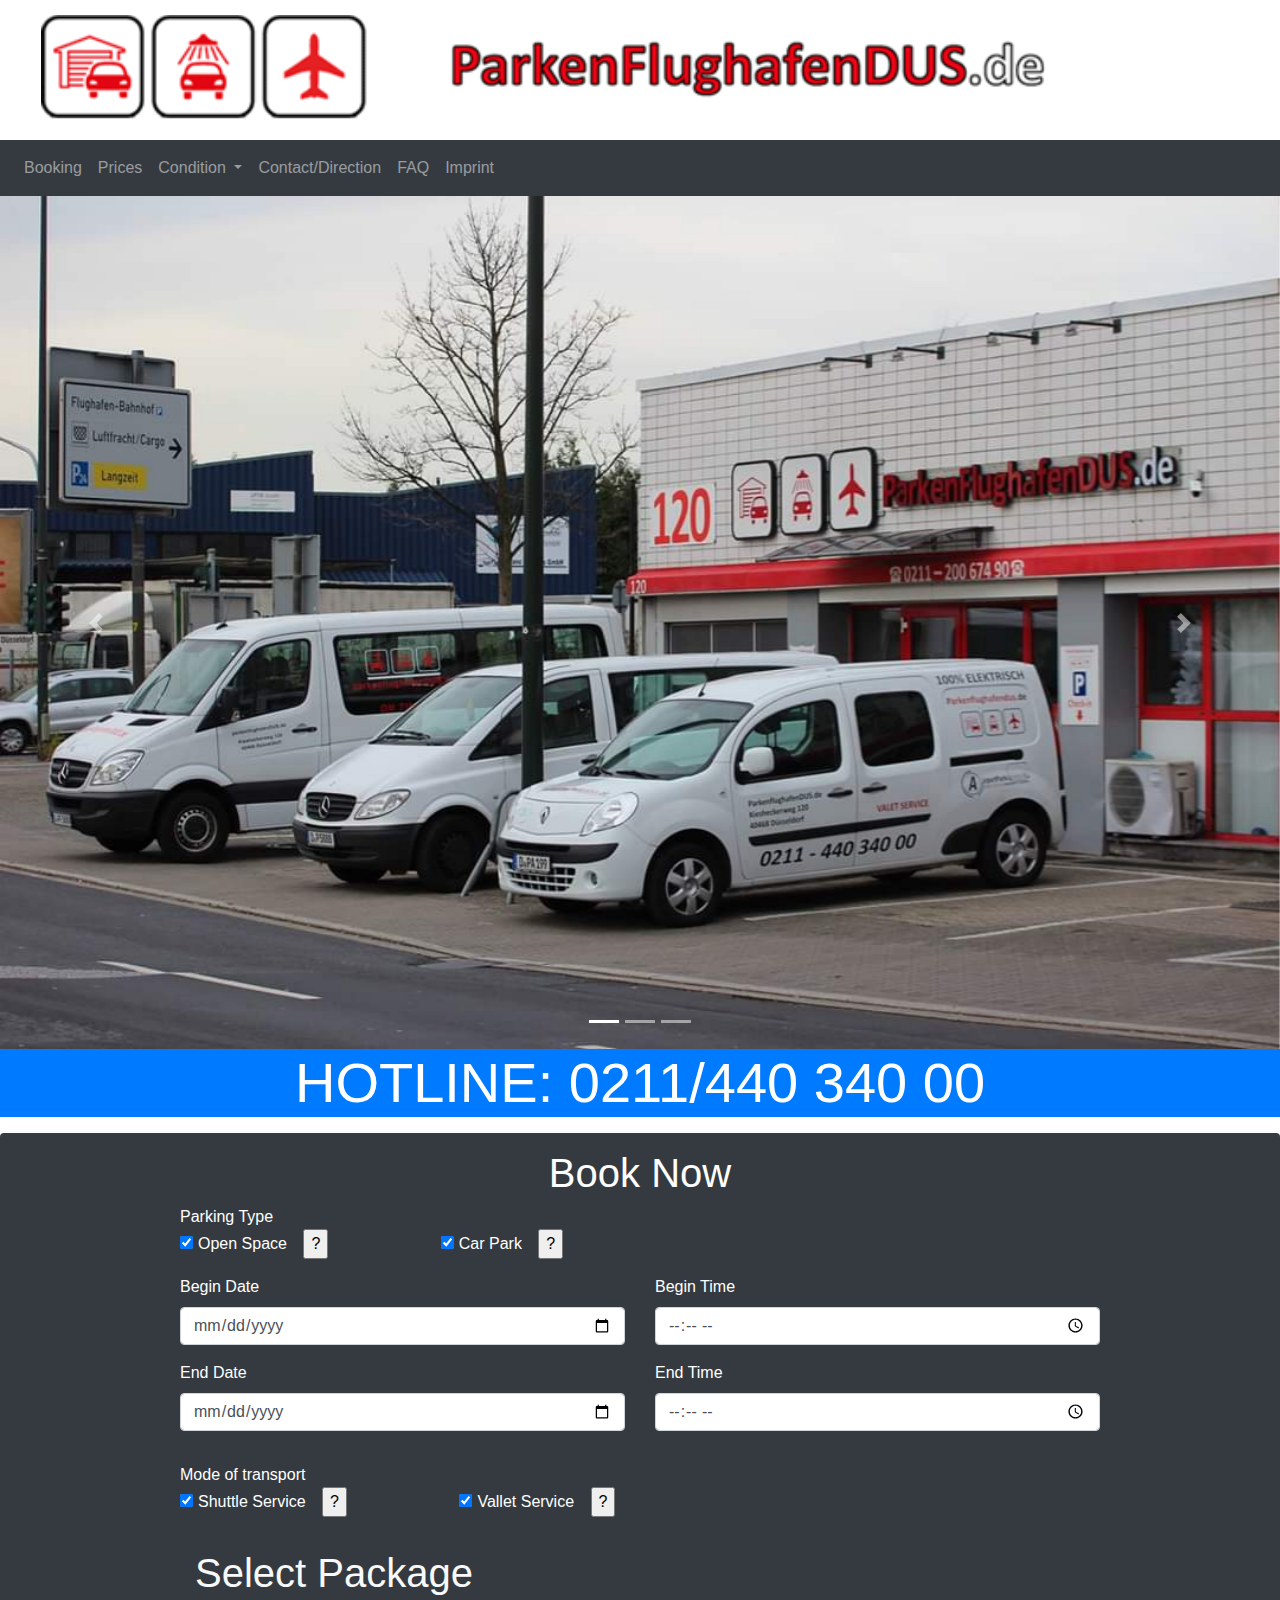
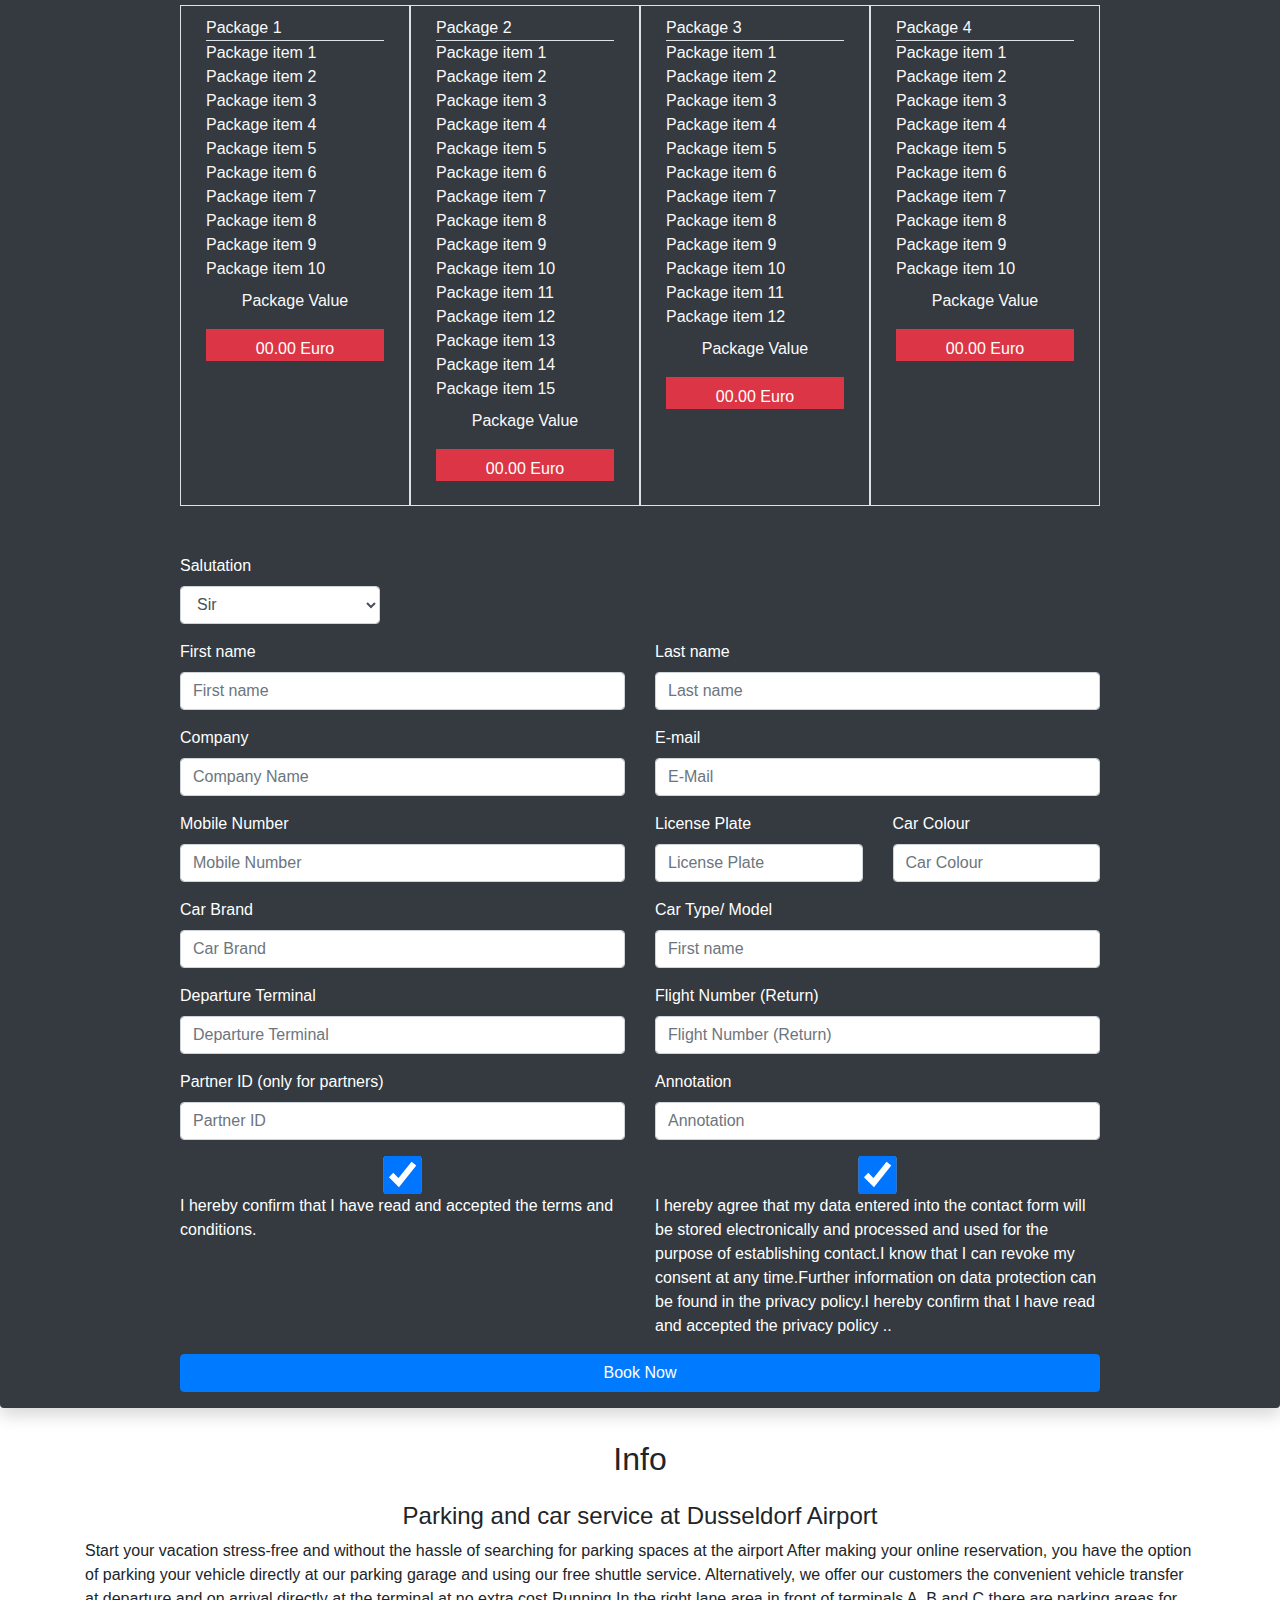
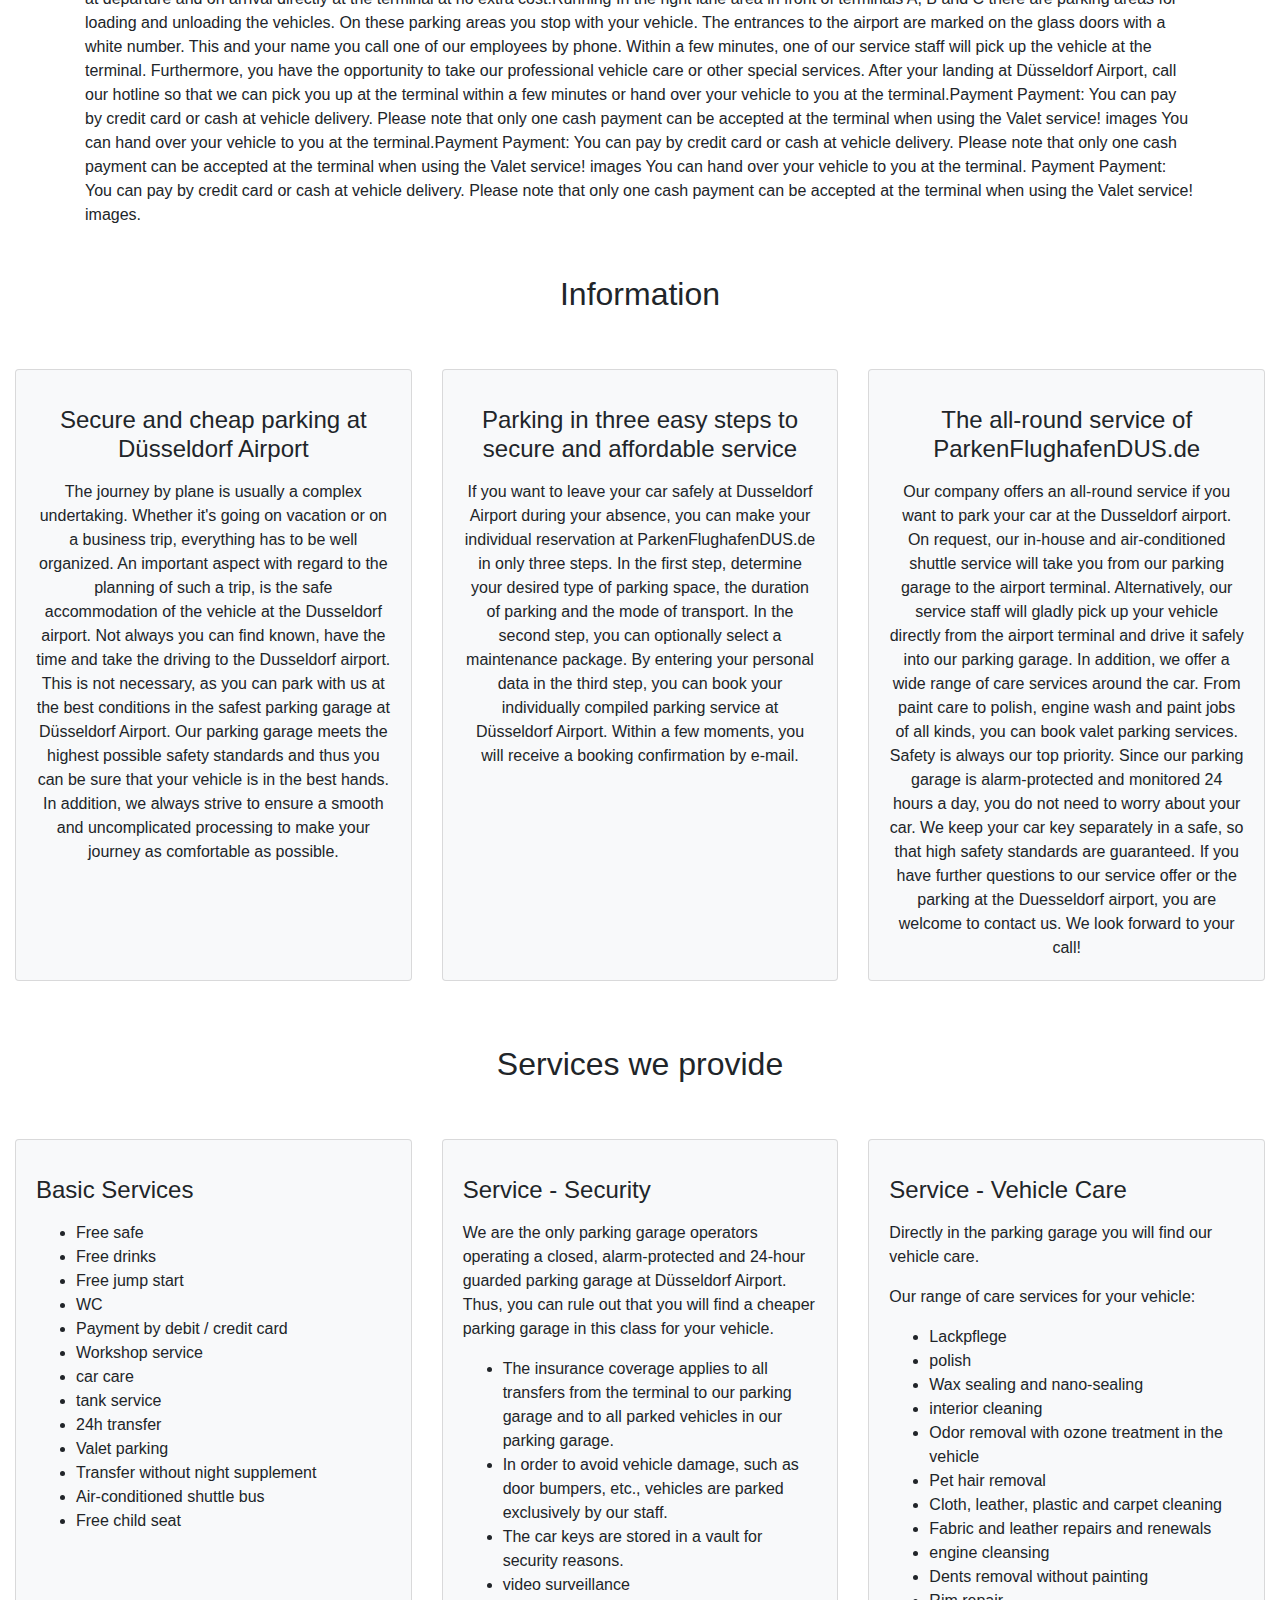
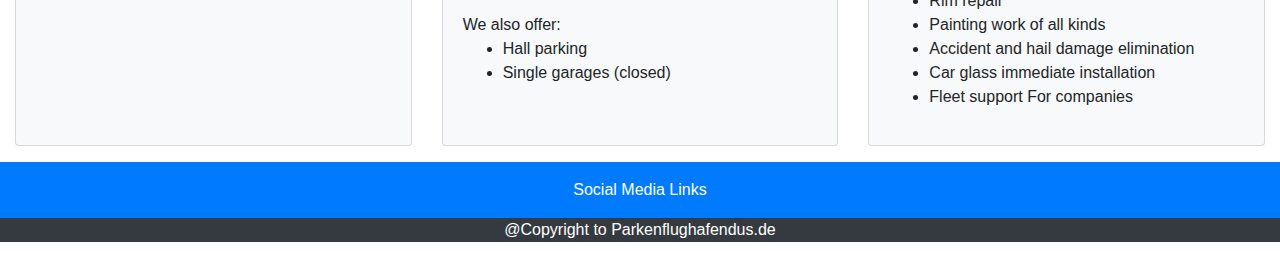
<file: index.html>
<!DOCTYPE HTML>
<html>
<head>
	<title>
		Parkenflughafendus
	</title>
	<meta charset="utf-8">
	<meta name="viewport" content="width=device-width, initial-scale=1">
	<link rel="stylesheet" href="https://maxcdn.bootstrapcdn.com/bootstrap/4.4.1/css/bootstrap.min.css">
	<link rel="stylesheet" href="CSS/Radiocard.css">
</head>
	<link rel = "stylesheet" type = "text/css" href = "bootstrap.min.css" />
	 <style>
		/* Make the image fully responsive */
		.carousel-inner img {
		  width: 100%;
		  height: 100%;
		}
	</style>

	<body>
		
		<!--Header-->
		<section>
			<div class="container-fluid">
			  <div class="row">
				<div class="col col-lg-4 col-md-4 col-sm"><img src="assets/Logo.png"></div>
				<div class="col col-lg-6 col-md-6 col-sm"><img src="assets/Company Name.png"></div>
			</div>
			</div>	
		</section>
		<!--Header End-->
		
		<!--Navigation Bar-->
		<section>
				<nav class="navbar navbar-expand-sm bg-dark navbar-dark">
		  <!-- Links -->
		  <ul class="navbar-nav">
			<li class="nav-item">
			  <a class="nav-link" href="Index.html">Booking</a>
			</li>
			
			<li class="nav-item">
			  <a class="nav-link" href="Prices.html">Prices</a>
			</li>
			
			<!-- Dropdown -->
			<li class="nav-item dropdown">
			  <a class="nav-link dropdown-toggle" href="#" id="navbardrop" data-toggle="dropdown">
				Condition
			  </a>
			  <div class="dropdown-menu">
				<a class="dropdown-item" href="#">Download</a>
			  </div>
			</li>
			<li class="nav-item">
			  <a class="nav-link" href="Contact us.html">Contact/Direction</a>
			</li>
			<li class="nav-item">
			  <a class="nav-link" href="FAQS.html">FAQ</a>
			</li>
			<li class="nav-item">
			  <a class="nav-link" href="ImprintEn.html">Imprint</a>
			</li>
			
		  </ul>
		</nav>
		  		
		</section>
		<!--Navigation Bar End-->

		<!--Carisol Images-->
		<section>

			<div id="demo" class="carousel slide" data-ride="carousel">

					<!-- Indicators -->
				  <ul class="carousel-indicators">
					<li data-target="#demo" data-slide-to="0" class="active"></li>
					<li data-target="#demo" data-slide-to="1"></li>
					<li data-target="#demo" data-slide-to="2"></li>
				  </ul>
				  
				  <!-- The slideshow -->
				  <div class="carousel-inner">
					<div class="carousel-item active">
					  <img src="Images/1.jpg" width="1100" height="500">
					</div>
					<div class="carousel-item">
					  <img src="Images/2.jpg" width="1100" height="500">
					</div>
					<div class="carousel-item">
					  <img src="Images/3.jpg"  width="1100" height="500">
					</div>
				  </div>
				  
				  <!-- Left and right controls -->
				  <a class="carousel-control-prev" href="#demo" data-slide="prev">
					<span class="carousel-control-prev-icon"></span>
				  </a>
				  <a class="carousel-control-next" href="#demo" data-slide="next">
					<span class="carousel-control-next-icon"></span>
				  </a>
			</div>
		</section>
		
		<!--Carisol Images End-->
		
		<!--HotLine-->
		<section class="bg-primary text-center text-white">
			<article>
				<h3 class="display-4">HOTLINE: 0211/440 340 00</h3>
			</article>
		</section>
		<!--HotLine End-->
		
		
		<!--Booking Form-->
		<section>
		
		<div class="container-fluid p-3 my-3 bg-dark text-white rounded shadow">
		  <h1 class="text-center">Book Now</h1>
		
		
		<div class="container">
			<div class="row">
				<div class="col-md-10 mx-auto">
					<form>
						<div class="">
							Parking Type
						</div>
						<!--Car Park Radio 1-->
						 <div class="form-check-inline">
						  <label class="form-check-label" for="Open_Space">
							<input type="checkbox" class="form-check-input" id="Open_Space" name="Open_Space" value="Open_Space" checked>Open Space
						  </label>
						</div>
						
						<!--Car Park help toggle-->
						<div class="form-check-inline pr-5">
						  <input type="button" data-toggle="tooltip" title="We park you vehicle in a open space.
						  This is the cheaper option." value="?">
						</div>
						<!--Car Park Toggle script-->
						<script>
						$(document).ready(function(){
						  $('[data-toggle="tooltip"]').tooltip();   
						});
						</script>
						<!--Car Park help toggle-->
						
						<!--Car Park Radio 1 End -->
						
						
						<!--Car Park Radio 2-->
						 <div class="form-check-inline pl-5">
						  <label class="form-check-label" for="Car_Park">
							<input type="checkbox" class="form-check-input" id="Car_Park" name="Car_Park" value="Car_Park" checked>Car Park
						  </label>
						</div>
						
						<!--Car Park 2 help toggle-->
						<div class="form-check-inline">
						  <input type="button" data-toggle="tooltip" title="We park you vehicle safely in our monitored Garages" value="?">
						</div>
						<!--Car Park 2 Toggle script-->
						<script>
						$(document).ready(function(){
						  $('[data-toggle="tooltip"]').tooltip();   
						});
						</script>
						<!--Car Park 2 help toggle-->
						
						<!--Car Park 2 Radio END -->
						
						<!--Begining Date and Time-->
						
						<div class="form-group row pt-3">
							<div class="col-sm-6">
								<label for="Begin_Date">Begin Date</label>
								<input type="date" class="form-control" id="Begin_Date" name="Begin_Date">
							</div>
							<div class="col-sm-6">
								<label for="Begin_Time">Begin Time</label>
								<input type="time" class="form-control" id="Begin_Time" name="Begin_Time">
							</div>
						</div>
						
						
						<!--Begining Date and Time END-->
						
						
						
						<!--End Date and Time-->
						
						<div class="form-group row">
							<div class="col-sm-6">
								<label for="End_Date">End Date</label>
								<input type="date" class="form-control" id="End_Date" name="End_Date">
							</div>
							<div class="col-sm-6">
								<label for="End_Time">End Time</label>
								<input type="time" class="form-control" id="End_Time" name="End_Time">
							</div>
						</div>
						
						
						<!--End Date and Time END-->
						
						<div class="pt-3">
						Mode of transport
						</div>
						
						
						<!--Service Radio 1-->
						 <div class="form-check-inline">
						  <label class="form-check-label" for="Shuttle_Service">
							<input type="checkbox" class="form-check-input" id="Shuttle_Service" name="Shuttle_Service" value="Shuttle_Service" checked>Shuttle Service
						  </label>
						</div>
						
						<!--Service help toggle-->
						<div class="form-check-inline pr-5">
						  <input type="button" data-toggle="tooltip" title="Our Inhouse, air-conditioned shuttle service will take you from our parking garage
						  directly to the airport terminal. And within a maximum of 2 minutes (800m).
						  
						  Bring your vehicle at the start time of your booking to the parkenflughafendus.de 
						  parking garage at Kieshecker Weg 120 in 40468 Dusseldorf." value="?">
						</div>
						<!--Service Toggle script-->
						<script>
						$(document).ready(function(){
						  $('[data-toggle="tooltip"]').tooltip();   
						});
						</script>
						<!--Service help toggle-->
						
						<!--Service Radio 1 End -->
						
						
						<!--Service Radio 2-->
						 <div class="form-check-inline pl-5">
						  <label class="form-check-label" for="Vallet_Service">
							<input type="checkbox" class="form-check-input" id="Vallet_Service" name="Vallet_Service" value="Vallet_Service" checked>Vallet Service
						  </label>
						</div>
						
						<!--Service 2 help toggle-->
						<div class="form-check-inline pb-3">
						  <input type="button" data-toggle="tooltip" title="We park you vehicle safely in our monitored Garages" value="?">
						</div>
						<!--Service 2 Toggle script-->
						<script>
						$(document).ready(function(){
						  $('[data-toggle="tooltip"]').tooltip();   
						});
						</script>
						<!--Service 2 help toggle-->
						
						<!--Service 2 Radio END -->
						
						
						
						<!--Card Radio Buttons-->
						
						<div class="container bg-dark pt-3 pb-5 text-light">
  
						  <h1>Select Package</h1>
						  
						  <div class="row">
							
							  <div class="col-md-3 col-lg-3 col-sm-3 border">
								
								<label>
								  <input type="radio" name="Package1" class="card-input-element" />

									<!--Card Radio Package 1-->
									
									<div class="panel panel-default card-input">
									  <div class="panel-heading">Package 1</div>
									  <div class="panel-body border-top">
										Package item 1<br>
										Package item 2<br>
										Package item 3<br>
										Package item 4<br>
										Package item 5<br>
										Package item 6<br>
										Package item 7<br>
										Package item 8<br>
										Package item 9<br>
										Package item 10<br>
										
										<p class="text-center pt-2">Package Value</p>
										<p class="bg-danger text-center text-white pt-2">00.00 Euro </p>
									  </div>
									</div>

								</label>
								
							  </div>
							  
							  
							  <!--Card Radio Package 2-->
							  <div class="col-md-3 col-lg-3 col-sm-3 border">
								
								<label>
								  <input type="radio" name="Package2" class="card-input-element" />

									<div class="panel panel-default card-input">
									  <div class="panel-heading">Package 2</div>
									  <div class="panel-body border-top">
										Package item 1<br>
										Package item 2<br>
										Package item 3<br>
										Package item 4<br>
										Package item 5<br>
										Package item 6<br>
										Package item 7<br>
										Package item 8<br>
										Package item 9<br>
										Package item 10<br>
										Package item 11<br>
										Package item 12<br>
										Package item 13<br>
										Package item 14<br>
										Package item 15<br>
										
										<p class="text-center pt-2">Package Value</p>
										<p class="bg-danger text-center text-white pt-2">00.00 Euro </p>
									  </div>
									</div>
								</label>
								
							  </div>
							  
							  
							  <!--Card Radio Package 3-->
							  
							  <div class="col-md-3 col-lg-3 col-sm-3 border">
								
								<label>
								  <input type="radio" name="Package3" class="card-input-element" />

									<div class="panel panel-default card-input">
									  <div class="panel-heading">Package 3</div>
									  <div class="panel-body border-top">
										Package item 1<br>
										Package item 2<br>
										Package item 3<br>
										Package item 4<br>
										Package item 5<br>
										Package item 6<br>
										Package item 7<br>
										Package item 8<br>
										Package item 9<br>
										Package item 10<br>
										Package item 11<br>
										Package item 12<br>
										
										<p class="text-center pt-2">Package Value</p>
										<p class="bg-danger text-center text-white pt-2">00.00 Euro </p>
									  </div>
									</div>
								</label>
								
							  </div>
							  
							  <!--Card Radio Package 4-->
							  
							  <div class="col-md-3 col-lg-3 col-sm-3 border">
								
								<label>
								  <input type="radio" name="Package4" class="card-input-element" />

									<div class="panel panel-default card-input">
									  <div class="panel-heading">Package 4</div>
									  <div class="panel-body border-top">
										Package item 1<br>
										Package item 2<br>
										Package item 3<br>
										Package item 4<br>
										Package item 5<br>
										Package item 6<br>
										Package item 7<br>
										Package item 8<br>
										Package item 9<br>
										Package item 10<br>
										
										<p class="text-center pt-2">Package Value</p>
										<p class="bg-danger text-center text-white pt-2">00.00 Euro </p>
									  </div>
									</div>
								</label>
								
							  </div>
							  
						  </div>
						  
						</div>
												
												
						
						<!--Card Radio Buttons End-->
						
						
						
						
						<!--User info Form-->
						<div class="col-sm-3 form-group row">
								<label for="inputPostalCode">Salutation</label>
								<Select class="form-control" id="Salutation" name="Salutation">
								<option value="Sir">Sir</option>
								<option value="Madam">Madam</option>
								</select>
							</div>
						<div class="form-group row">
							<div class="col-sm-6">
								<label for="inputFirstname">First name</label>
								<input type="text" class="form-control" id="inputFirstname" name="inputFirstname" placeholder="First name">
							</div>
							<div class="col-sm-6">
								<label for="inputLastname">Last name</label>
								<input type="text" class="form-control" id="inputLastname" name="inputLastname" placeholder="Last name">
							</div>
						</div>
						<div class="form-group row">
							<div class="col-sm-6">
								<label for="inputCompany">Company</label>
								<input type="text" class="form-control" id="inputCompany" name="inputCompany" placeholder="Company Name">
							</div>
							<div class="col-sm-6">
								<label for="inputEmail">E-mail</label>
								<input type="email" class="form-control" id="inputEmail" name="inputEmail" placeholder="E-Mail">
							</div>
						</div>
						<div class="form-group row">
							<div class="col-sm-6">
								<label for="inputMobilenumber">Mobile Number</label>
								<input type="text" class="form-control" id="inputMobilenumber" name="inputMobilenumber" placeholder="Mobile Number">
							</div>
							<div class="col-sm-3">
								<label for="inputLiecenseplate">License Plate</label>
								<input type="text" class="form-control" id="id="inputLiecenseplate" name="inputLiecenseplate" placeholder="License Plate">
							</div>
							<div class="col-sm-3">
								<label for="inputCarcolour">Car Colour</label>
								<input type="text" class="form-control" id="inputCarcolour" name="inputCarcolour" placeholder="Car Colour">
							</div>
						</div>
						<div class="form-group row">
							<div class="col-sm-6">
								<label for="inputCarbrand">Car Brand</label>
								<input type="text" class="form-control" id="inputCarbrand" name="inputCarbrand" placeholder="Car Brand">
							</div>
							<div class="col-sm-6">
								<label for="inputCarmodal">Car Type/ Model</label>
								<input type="text" class="form-control" id="inputCarmodal" name="inputCarmodal" placeholder="First name">
							</div>
						</div>
						<div class="form-group row">
							<div class="col-sm-6">
								<label for="inputDepartureterminal">Departure Terminal</label>
								<input type="text" class="form-control" id="inputDepartureterminal" name="inputDepartureterminal" placeholder="Departure Terminal">
							</div>
							<div class="col-sm-6">
								<label for="inputFlightnumber">Flight Number (Return)</label>
								<input type="text" class="form-control" id="inputFlightnumber" name="inputFlightnumber" placeholder="Flight Number (Return)">
							</div>
						</div>
						<div class="form-group row">
							<div class="col-sm-6">
								<label for="inputPartnerid">Partner ID (only for partners)</label>
								<input type="text" class="form-control" id="inputPartnerid" name="inputPartnerid" placeholder="Partner ID">
							</div>
							<div class="col-sm-6">
								<label for="inputAnnotation">Annotation</label>
								<input type="textarea" class="form-control" id="inputAnnotation" name="inputAnnotation" placeholder="Annotation">
							</div>
						</div>
						
						<!--Agreement Terms-->
						<div class="form-group row">
						<div class="col-sm-6">
						 
						  <label class="form-check-label" for="Agreement_Term">
							<input type="checkbox" class="form-control" id="Agreement_Term" name="Agreement_Term" value="Agreement_Term" checked>I hereby confirm that I have read and accepted the terms and conditions.
						  </label>
						</div>
						<!--Data Accuracy-->
						<div class="col-sm-6">
						 
						  <label class="form-check-label" for="Data_Accuracy">
							<input type="checkbox" class="form-control" id="Data_Accuracy" name="Data_Accuracy" value="Data_Accuracy" checked>I hereby agree that my data entered into the contact form will be stored electronically and processed and used for the purpose of establishing contact.I know that I can revoke my consent at any time.Further information on data protection can be found in the privacy policy.I hereby confirm that I have read and accepted the privacy policy ..
						  </label>
						
						</div>
						
						</div>
						<button type="button" class="container btn btn-primary px-4">Book Now</button>
					</form>
				</div>
			</div>
		</div>
		</div>
		</section>
		
		<!--Booking Form End-->
		
		<!--Info-->
		<section>
			<article>
			<div class="container-fluid text-center pt-3 pb-3">
				<h2>Info</h2>
			</div>
				<h4 class="text-center">Parking and car service at Dusseldorf Airport</h4>
					<p class="container">Start your vacation stress-free and without the hassle of searching for parking spaces at the airport After making your online reservation, you have the option of parking your vehicle directly at our parking garage and using our free shuttle service. Alternatively, 
					we offer our customers the convenient vehicle transfer at departure and on arrival directly at the terminal at no extra cost.Running In the right lane area in front of terminals A, B and C there are parking areas for loading and unloading the vehicles. On these parking areas you stop with your vehicle. 
					The entrances to the airport are marked on the glass doors with a white number. This and your name you call one of our employees by phone. Within a few minutes, one of our service staff will pick up the vehicle at the terminal. 
					Furthermore, you have the opportunity to take our professional vehicle care or other special services. After your landing at Düsseldorf Airport, 
					call our hotline so that we can pick you up at the terminal within a few minutes or hand over your vehicle to you at the terminal.Payment Payment: You can pay by credit card or cash at vehicle delivery. Please note that only one cash payment can be accepted at the terminal when using the Valet service! 
					images You can hand over your vehicle to you at the terminal.Payment Payment: You can pay by credit card or cash at vehicle delivery. Please note that only one cash payment can be accepted at the terminal when using the Valet service! images You can hand over your vehicle to you at the terminal. Payment Payment: 
					You can pay by credit card or cash at vehicle delivery. 
					Please note that only one cash payment can be accepted at the terminal when using the Valet service! images.</p>
			</article>
		</section>
		
		<!--Info End-->
		
			
		<!--Attention Message-->
		
		<section>
			<div class="container-fluid">
			  <h2 class="text-center pt-5">Information</h2>
			  <div class="card-deck pt-5 pb-3">
				<div class="card bg-light">
				  <div class="card-body text-center">
					<p class="card-text"><h4>Secure and cheap parking at Düsseldorf Airport</h4></p>
					<p class="card-text">The journey by plane is usually a complex undertaking. Whether it's going on vacation or on a business trip, everything has to be well organized. An important aspect with regard to the planning of such a trip, is the safe accommodation of the vehicle at the Dusseldorf airport. Not always you can find known, have the time and take the driving to the Dusseldorf airport. This is not necessary, as you can park with us at the best conditions in the safest parking garage at Düsseldorf Airport. Our parking garage meets the highest possible safety standards and thus you can be sure that your vehicle is in the best hands. In addition, we always strive to ensure a smooth and uncomplicated processing to make your journey as comfortable as possible.</p>
				  </div>
				</div>
				<div class="card bg-light">
				  <div class="card-body text-center">
					<p class="card-text"><h4>Parking in three easy steps to secure and affordable service</h4></p>
					<p class="card-text">If you want to leave your car safely at Dusseldorf Airport during your absence, you can make your individual reservation at ParkenFlughafenDUS.de in only three steps. In the first step, determine your desired type of parking space, the duration of parking and the mode of transport. In the second step, you can optionally select a maintenance package. By entering your personal data in the third step, you can book your individually compiled parking service at Düsseldorf Airport. Within a few moments, you will receive a booking confirmation by e-mail.</p>
				  </div>
				</div>
				<div class="card bg-light">
				  <div class="card-body text-center">
				  <p class="card-text"><h4>The all-round service of ParkenFlughafenDUS.de</h4></p>
					<p class="card-text">Our company offers an all-round service if you want to park your car at the Dusseldorf airport. On request, our in-house and air-conditioned shuttle service will take you from our parking garage to the airport terminal. Alternatively, our service staff will gladly pick up your vehicle directly from the airport terminal and drive it safely into our parking garage. In addition, we offer a wide range of care services around the car. From paint care to polish, engine wash and paint jobs of all kinds, you can book valet parking services. Safety is always our top priority. Since our parking garage is alarm-protected and monitored 24 hours a day, you do not need to worry about your car. We keep your car key separately in a safe, so that high safety standards are guaranteed. If you have further questions to our service offer or the parking at the Duesseldorf airport, you are welcome to contact us. We look forward to your call!</p>
				  </div>
				</div>
				</div>  
			  </div>
			</div>
			
		</section>
			
		<!--Attention Message End-->
		
		<!--Services We Provide-->
		<section>
			<div class="container-fluid">
			  <h2 class="text-center pt-5">Services we provide</h2>
			  <div class="card-deck pt-5 pb-3">
				<div class="card bg-light">
				  <div class="card-body">
					<p class="card-text"><h4>Basic Services</h4></p>
					<p class="card-text">
					<ul>
						<li>Free safe</li>
						<li>Free drinks</li>
						<li>Free jump start</li>
						<li>WC</li>
						<li>Payment by debit / credit card</li>
						<li>Workshop service</li>
						<li>car care</li>
						<li>tank service</li>
						<li>24h transfer</li>
						<li>Valet parking</li>
						<li>Transfer without night supplement</li>
						<li>Air-conditioned shuttle bus</li>
						<li>Free child seat</li>
						</ul>
					</p>
				  </div>
				</div>
				<div class="card bg-light">
				  <div class="card-body">
					<p class="card-text"><h4>Service - Security</h4></p>
					<p class="card-text">
					We are the only parking garage operators operating a closed, alarm-protected and 24-hour guarded parking garage at Düsseldorf Airport. Thus, you can rule out that you will find a cheaper parking garage in this class for your vehicle.
					<ul>
						<li>The insurance coverage applies to all transfers from the terminal to our parking garage and to all parked vehicles in our parking garage.</li>
						<li>In order to avoid vehicle damage, such as door bumpers, etc., vehicles are parked exclusively by our staff.</li>
						<li>The car keys are stored in a vault for security reasons.</li>
						<li>video surveillance</li>
					</ul>
					We also offer:
					<ul>
						<li>Hall parking</li>
						<li>Single garages (closed)</li>
					</ul>
					</p>
				  </div>
				</div>
				<div class="card bg-light">
				  <div class="card-body">
				  <p class="card-text"><h4>Service - Vehicle Care</h4></p>
					<p class="card-text">Directly in the parking garage you will find our vehicle care.</p>
					<p class="card-text">Our range of care services for your vehicle:</p>
					<p class="card-text">
					<ul>
						<li>Lackpflege</li>
						<li>polish</li>
						<li>Wax sealing and nano-sealing</li>
						<li>interior cleaning</li>
						<li>Odor removal with ozone treatment in the vehicle</li>
						<li>Pet hair removal</li>
						<li>Cloth, leather, plastic and carpet cleaning</li>
						<li>Fabric and leather repairs and renewals</li>
						<li>engine cleansing</li>
						<li>Dents removal without painting</li>
						<li>Rim repair</li>
						<li>Painting work of all kinds</li>
						<li>Accident and hail damage elimination</li>
						<li>Car glass immediate installation</li>
						<li>Fleet support For companies</li>
					</ul>
					</p>
				  </div>
				</div>
				</div>  
			  </div>
			</div>
		
		
		</section>
		<!--Services we provide End-->

		<!--Socail Media Icons-->
		<Section>
		<div class="container-fluid bg-primary text-white text-center pt-3 pb-3">
			<article>
				Social Media Links
			</article>
			
			
			
			
			
			
		</div>	
		</section>
		<!--Socail Media Icons End-->
		
		<!--Footer-->
			<section class="text-center bg-dark text-white">
				<p> @Copyright to Parkenflughafendus.de </p>
			</section>
		<!--Footer End-->	
			
			
			<!--All Java Scripts-->
			<script src="https://ajax.googleapis.com/ajax/libs/jquery/3.4.1/jquery.min.js"></script>
			<script src="https://cdnjs.cloudflare.com/ajax/libs/popper.js/1.16.0/umd/popper.min.js"></script>
			<script src="https://maxcdn.bootstrapcdn.com/bootstrap/4.4.1/js/bootstrap.min.js"></script>
			<!--All Java Scripts End-->
			
	</body>
</html>
</file>
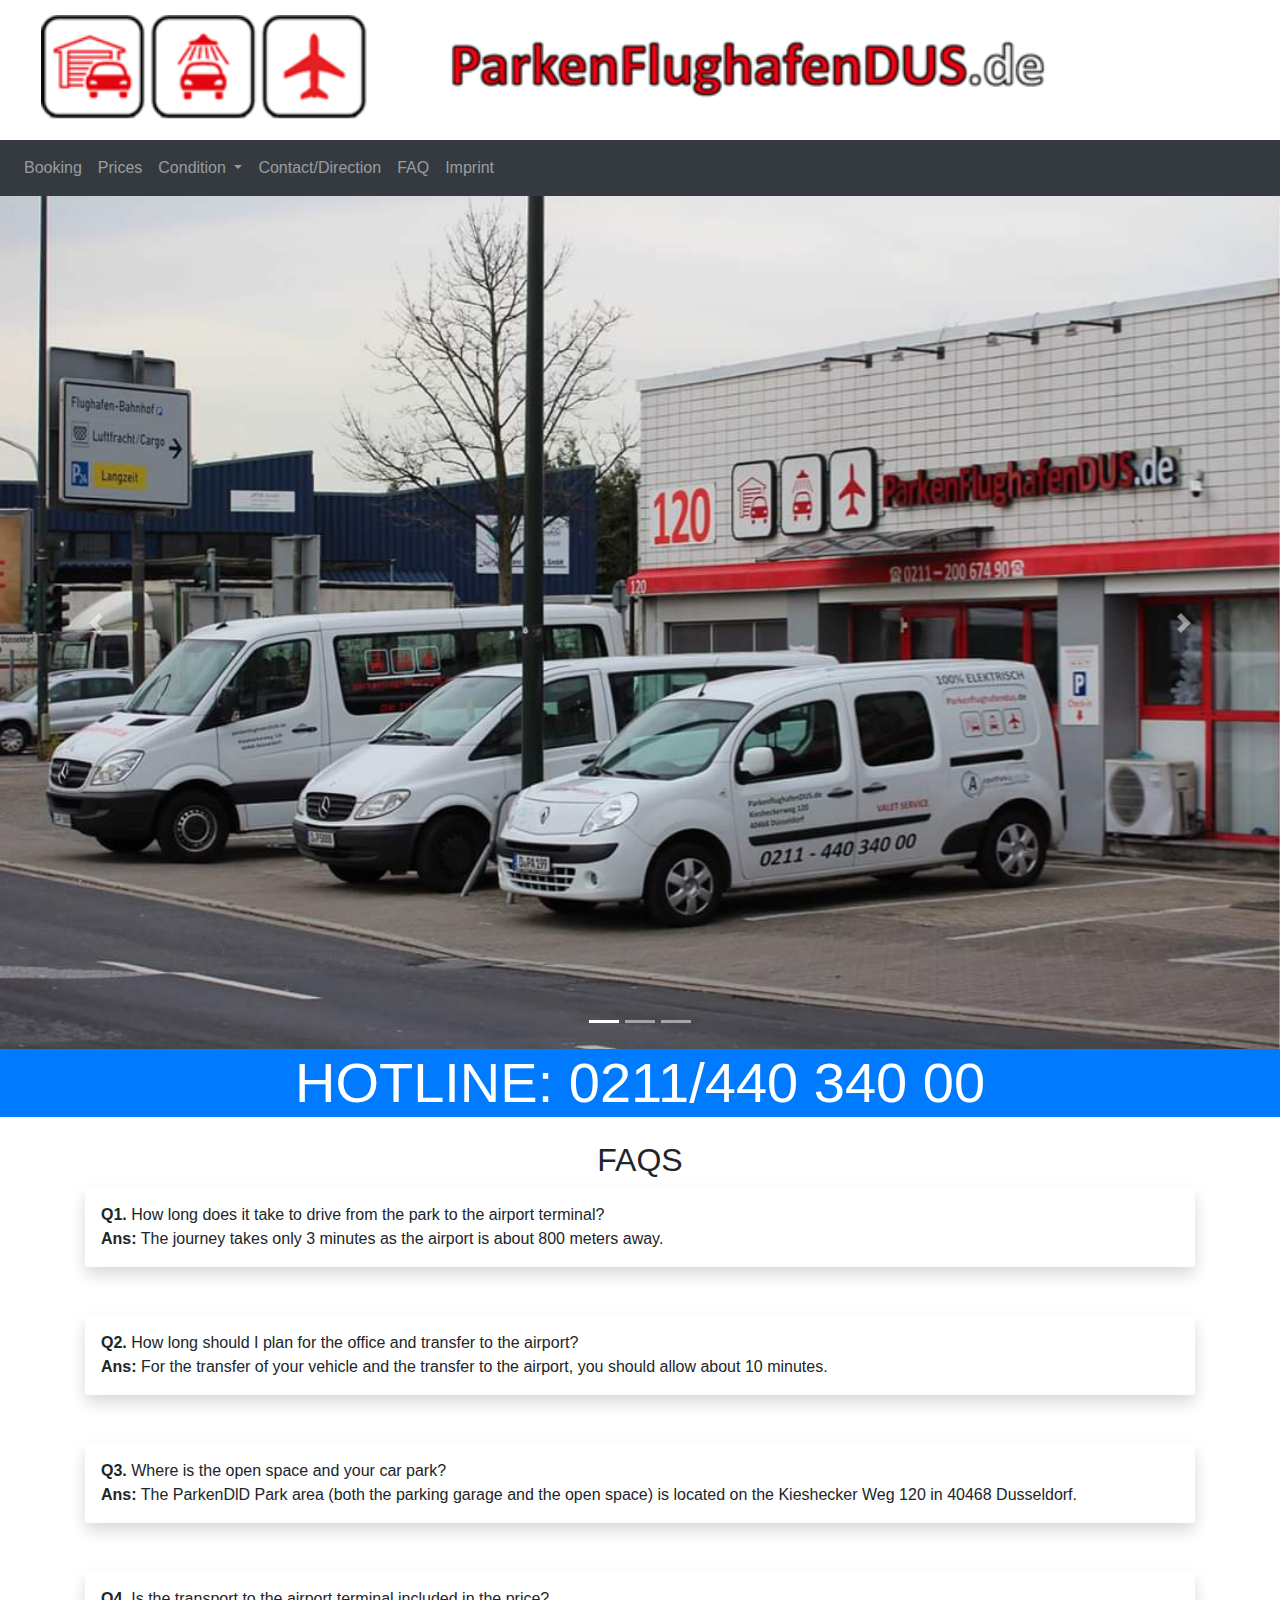
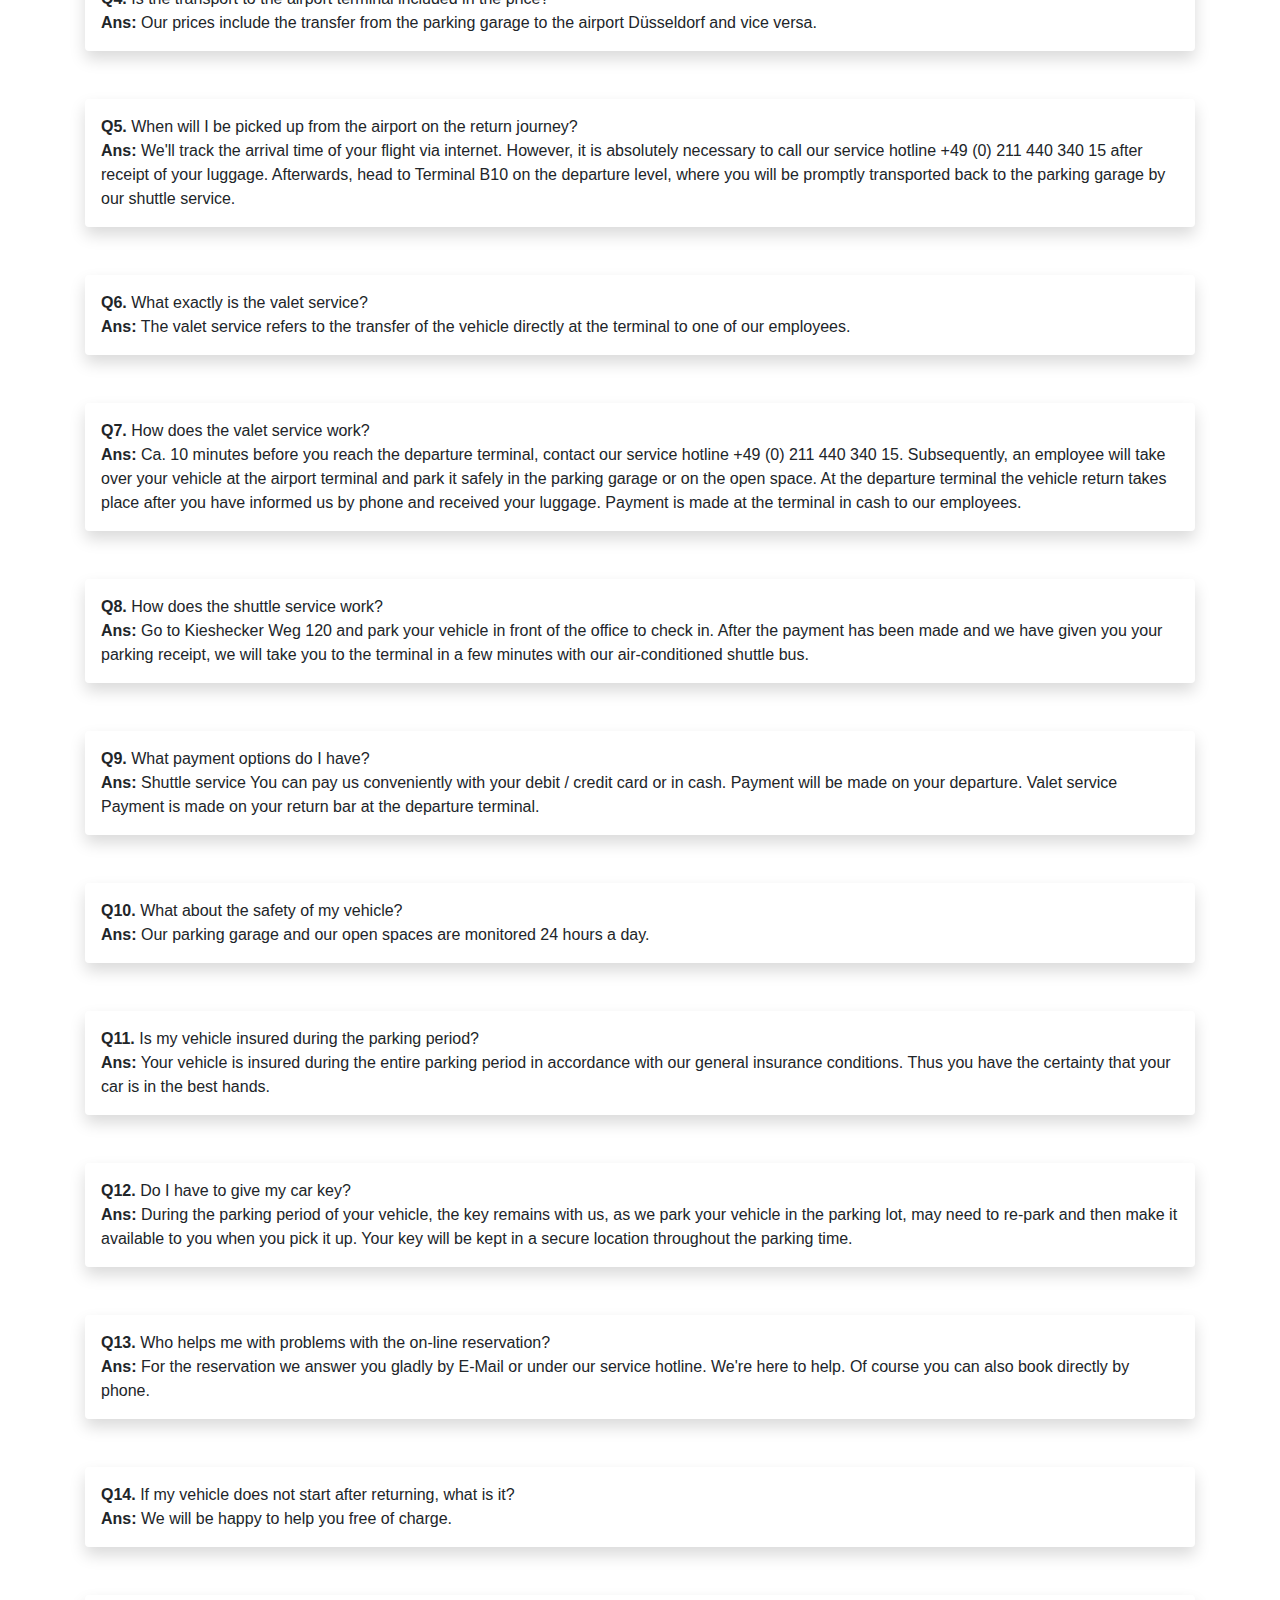
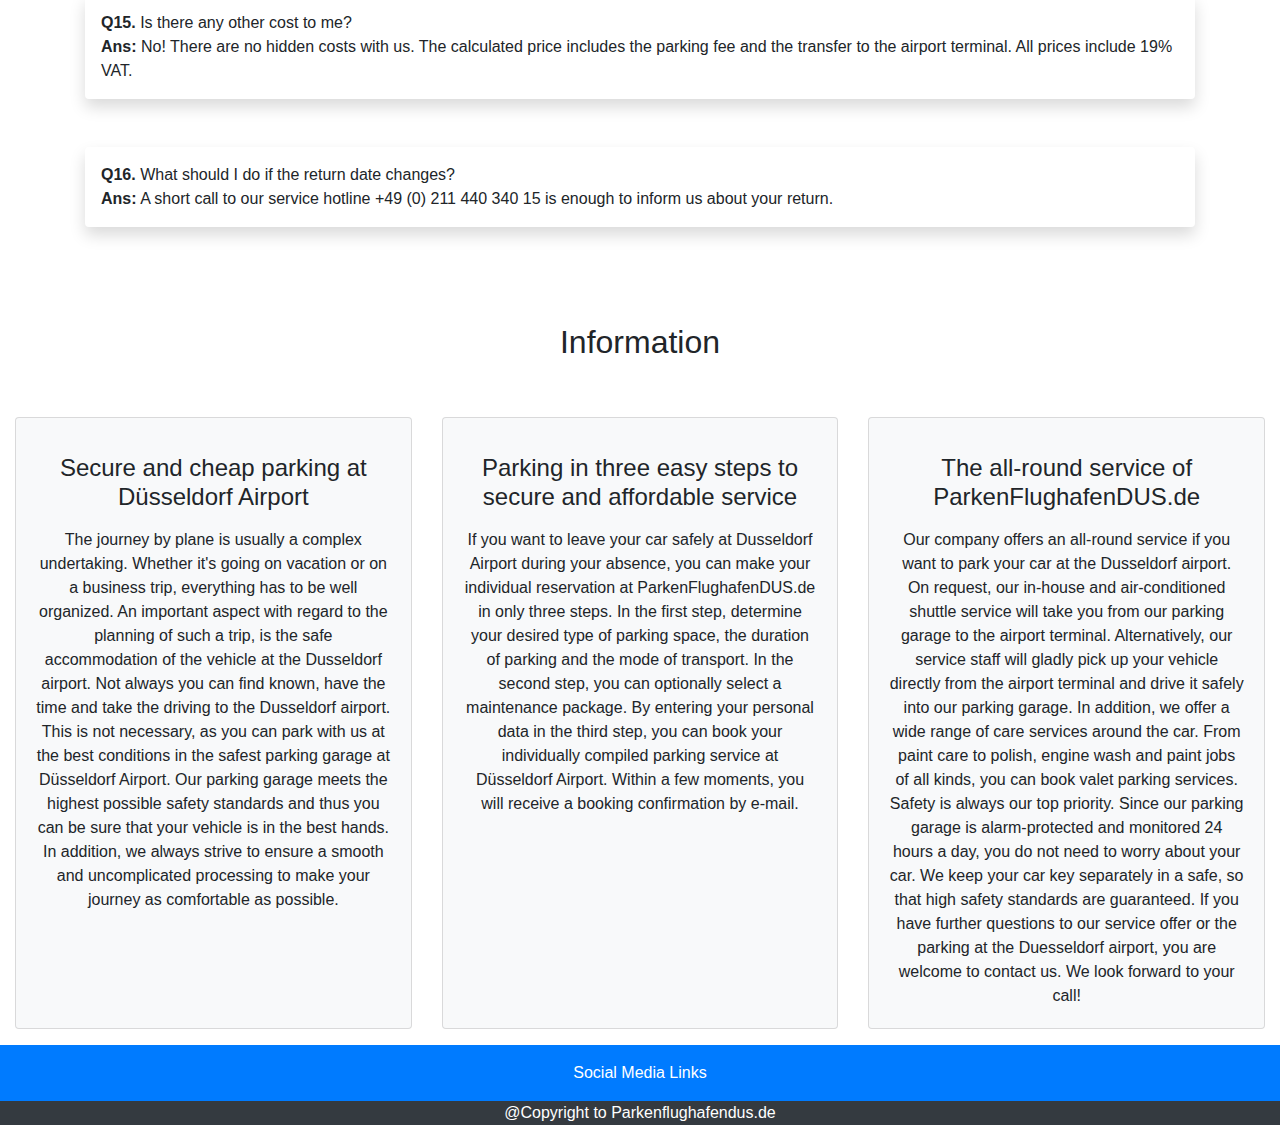
<file: FAQS.html>
<!DOCTYPE HTML>
<html>
<head>
	<title>
		Parkenflughafendus
	</title>
	<meta charset="utf-8">
	<meta name="viewport" content="width=device-width, initial-scale=1">
	<link rel="stylesheet" href="https://maxcdn.bootstrapcdn.com/bootstrap/4.4.1/css/bootstrap.min.css">
 
<head>
	<link rel = "stylesheet" type = "text/css" href = "bootstrap.min.css" />
	 <style>
		/* Make the image fully responsive */
		.carousel-inner img {
		  width: 100%;
		  height: 100%;
		}
	</style>

	<body>
		
		<!--Header-->
		<section>
			<div class="container-fluid">
			  <div class="row">
				<div class="col col-lg-4 col-md-4 col-sm"><img src="assets/Logo.png"></div>
				<div class="col col-lg-6 col-md-6 col-sm"><img src="assets/Company Name.png"></div>
			</div>
			</div>	
		</section>
		<!--Header End-->
		
		<!--Navigation Bar-->
		<section>
				<nav class="navbar navbar-expand-sm bg-dark navbar-dark">
		  <!-- Links -->
		  <ul class="navbar-nav">
			<li class="nav-item">
			  <a class="nav-link" href="Index.html">Booking</a>
			</li>
			
			<li class="nav-item">
			  <a class="nav-link" href="Prices.html">Prices</a>
			</li>
			
			<!-- Dropdown -->
			<li class="nav-item dropdown">
			  <a class="nav-link dropdown-toggle" href="#" id="navbardrop" data-toggle="dropdown">
				Condition
			  </a>
			  <div class="dropdown-menu">
				<a class="dropdown-item" href="#">Download</a>
			  </div>
			</li>
			<li class="nav-item">
			  <a class="nav-link" href="Contact us.html">Contact/Direction</a>
			</li>
			<li class="nav-item">
			  <a class="nav-link" href="FAQS.html">FAQ</a>
			</li>
			<li class="nav-item">
			  <a class="nav-link" href="ImprintEn.html">Imprint</a>
			</li>
			
		  </ul>
		</nav>
		  		
		</section>
		<!--Navigation Bar End-->
		
		<!--Booking Form-->
		<section>
		





		
		</section>

		<!--Carisol Images-->
		<section>

			<div id="demo" class="carousel slide" data-ride="carousel">

					<!-- Indicators -->
				  <ul class="carousel-indicators">
					<li data-target="#demo" data-slide-to="0" class="active"></li>
					<li data-target="#demo" data-slide-to="1"></li>
					<li data-target="#demo" data-slide-to="2"></li>
				  </ul>
				  
				  <!-- The slideshow -->
				  <div class="carousel-inner">
					<div class="carousel-item active">
					  <img src="Images/1.jpg" width="1100" height="500">
					</div>
					<div class="carousel-item">
					  <img src="Images/2.jpg" width="1100" height="500">
					</div>
					<div class="carousel-item">
					  <img src="Images/3.jpg"  width="1100" height="500">
					</div>
				  </div>
				  
				  <!-- Left and right controls -->
				  <a class="carousel-control-prev" href="#demo" data-slide="prev">
					<span class="carousel-control-prev-icon"></span>
				  </a>
				  <a class="carousel-control-next" href="#demo" data-slide="next">
					<span class="carousel-control-next-icon"></span>
				  </a>
			</div>
		</section>
		
		<!--Carisol Images End-->
		
		<!--HotLine-->
		<section class="bg-primary text-center text-white">
			<article>
				<h3 class="display-4">HOTLINE: 0211/440 340 00</h3>
			</article>
		</section>
		<!--HotLine End-->
		
		<!--FAQS-->
		
		<section>
			 <div class = "container">
			 <h2 class="text-center pt-3">FAQS</h2>
			 
			 
			 <!--1-->
			 <div class = "shadow p-3 mb-5 bg-white rounded">
					<strong>Q1.</strong> How long does it take to drive from the park to the airport terminal?<br>
					<strong>Ans:</strong> The journey takes only 3 minutes as the airport is about 800 meters away.
			 </div>
			 
			 
			 <!--2-->
			  <div class = "shadow p-3 mb-5 bg-white rounded">
				<strong>Q2.</strong> How long should I plan for the office and transfer to the airport?<br>
				<strong>Ans:</strong> For the transfer of your vehicle and the transfer to the airport, you should allow about 10 minutes.
			 </div>
			 
			 
			 <!--3-->
			  <div class = "shadow p-3 mb-5 bg-white rounded">
				<strong>Q3.</strong> Where is the open space and your car park?<br>
				<strong>Ans:</strong> The ParkenDlD Park area (both the parking garage and the open space) is located on the Kieshecker Weg 120 in 40468 Dusseldorf.
			 </div>
			 
			 
			 <!--4-->
			  <div class = "shadow p-3 mb-5 bg-white rounded">
				<strong>Q4.</strong> Is the transport to the airport terminal included in the price?<br>
				<strong>Ans:</strong> Our prices include the transfer from the parking garage to the airport Düsseldorf and vice versa.
			 </div>
			 
			 
			 <!--5-->
			  <div class = "shadow p-3 mb-5 bg-white rounded">
				<strong>Q5.</strong> When will I be picked up from the airport on the return journey? <br>
				<strong>Ans:</strong> We'll track the arrival time of your flight via internet. However, it is absolutely necessary to call our service hotline +49 (0) 211 440 340 15 after receipt of your luggage. 
				Afterwards, head to Terminal B10 on the departure level, where you will be promptly transported back to the parking garage by our shuttle service.
			 </div>
			 
			 
			 <!--6-->
			  <div class = "shadow p-3 mb-5 bg-white rounded">
				<strong>Q6.</strong> What exactly is the valet service?<br>
				<strong>Ans:</strong> The valet service refers to the transfer of the vehicle directly at the terminal to one of our employees.
			 </div>
			 
			 
			 <!--7-->
			  <div class = "shadow p-3 mb-5 bg-white rounded">
				<strong>Q7.</strong> How does the valet service work?<br>
				<strong>Ans:</strong> Ca. 10 minutes before you reach the departure terminal, contact our service hotline +49 (0) 211 440 340 15.
				Subsequently, an employee will take over your vehicle at the airport terminal and park it safely in the parking garage or on the open space.
				At the departure terminal the vehicle return takes place after you have informed us by phone and received your luggage. Payment is made at the terminal in cash to our employees.
			 </div>
			 
			 
			 <!--8-->
			  <div class = "shadow p-3 mb-5 bg-white rounded">
				<strong>Q8.</strong> How does the shuttle service work? <br>
				<strong>Ans: </strong> Go to Kieshecker Weg 120 and park your vehicle in front of the office to check in. After the payment has been made and we have given you your parking receipt, 
				we will take you to the terminal in a few minutes with our air-conditioned shuttle bus.
			 </div>
			 
			 
			  <!--9-->
			 <div class = "shadow p-3 mb-5 bg-white rounded">
				<strong>Q9.</strong> What payment options do I have? <br>
				<strong>Ans:</strong> Shuttle service You can pay us conveniently with your debit / credit card or in cash. 
				Payment will be made on your departure. Valet service Payment is made on your return bar at the departure terminal.
			 </div>
			 
			 
			 <!--10-->
			  <div class = "shadow p-3 mb-5 bg-white rounded">
				<strong>Q10.</strong> What about the safety of my vehicle? <br>
				<strong>Ans:</strong> Our parking garage and our open spaces are monitored 24 hours a day.
			 </div>
			 
			 
			 <!--11-->
			  <div class = "shadow p-3 mb-5 bg-white rounded">
				<strong>Q11.</strong> Is my vehicle insured during the parking period? <br>
				<strong>Ans:</strong> Your vehicle is insured during the entire parking period in accordance with our general insurance conditions.
				Thus you have the certainty that your car is in the best hands.
			 </div>
			 
			 
			 <!--12-->
			  <div class = "shadow p-3 mb-5 bg-white rounded">
				<strong>Q12.</strong> Do I have to give my car key? <br>
				<strong>Ans:</strong> During the parking period of your vehicle, the key remains with us, as we park your vehicle in the parking lot,
				may need to re-park and then make it available to you when you pick it up. Your key will be kept in a secure location
				throughout the parking time.
			 </div>
			 
			 
			 <!--13-->
			  <div class = "shadow p-3 mb-5 bg-white rounded">
				<strong>Q13.</strong> Who helps me with problems with the on-line reservation? <br>
				<strong>Ans:</strong> For the reservation we answer you gladly by E-Mail or under our service hotline. We're here to help. 
				Of course you can also book directly by phone.
			 </div>
			 
			 
			 <!--14-->
			  <div class = "shadow p-3 mb-5 bg-white rounded">
				<strong>Q14.</strong> If my vehicle does not start after returning, what is it? <br>
				<strong>Ans:</strong> We will be happy to help you free of charge.<br>
			 </div>
			 
			 
			 <!--15-->
			  <div class = "shadow p-3 mb-5 bg-white rounded">
				<strong>Q15.</strong> Is there any other cost to me? <br>
				<strong>Ans:</strong> No! There are no hidden costs with us. The calculated price includes the parking fee and the transfer to 
				the airport terminal. All prices include 19% VAT.
			 </div>
			 
			 
			 <!--16-->
			  <div class = "shadow p-3 mb-5 bg-white rounded">
				<strong>Q16.</strong> What should I do if the return date changes? <br>
				<strong>Ans:</strong> A short call to our service hotline +49 (0) 211 440 340 15 is enough to inform us about your return.<br>
			 </div>
			 
			 </div>
		  </div>
			 
			 </div>
		  </div>
		  
			
		</section>
		
		<!--FAQS END-->
		
		
		<!--Attention Message-->
		
		<section>
			<div class="container-fluid">
			  <h2 class="text-center pt-5">Information</h2>
			  <div class="card-deck pt-5 pb-3">
				<div class="card bg-light">
				  <div class="card-body text-center">
					<p class="card-text"><h4>Secure and cheap parking at Düsseldorf Airport</h4></p>
					<p class="card-text">The journey by plane is usually a complex undertaking. Whether it's going on vacation or on a business trip, everything has to be well organized. An important aspect with regard to the planning of such a trip, is the safe accommodation of the vehicle at the Dusseldorf airport. Not always you can find known, have the time and take the driving to the Dusseldorf airport. This is not necessary, as you can park with us at the best conditions in the safest parking garage at Düsseldorf Airport. Our parking garage meets the highest possible safety standards and thus you can be sure that your vehicle is in the best hands. In addition, we always strive to ensure a smooth and uncomplicated processing to make your journey as comfortable as possible.</p>
				  </div>
				</div>
				<div class="card bg-light">
				  <div class="card-body text-center">
					<p class="card-text"><h4>Parking in three easy steps to secure and affordable service</h4></p>
					<p class="card-text">If you want to leave your car safely at Dusseldorf Airport during your absence, you can make your individual reservation at ParkenFlughafenDUS.de in only three steps. In the first step, determine your desired type of parking space, the duration of parking and the mode of transport. In the second step, you can optionally select a maintenance package. By entering your personal data in the third step, you can book your individually compiled parking service at Düsseldorf Airport. Within a few moments, you will receive a booking confirmation by e-mail.</p>
				  </div>
				</div>
				<div class="card bg-light">
				  <div class="card-body text-center">
				  <p class="card-text"><h4>The all-round service of ParkenFlughafenDUS.de</h4></p>
					<p class="card-text">Our company offers an all-round service if you want to park your car at the Dusseldorf airport. On request, our in-house and air-conditioned shuttle service will take you from our parking garage to the airport terminal. Alternatively, our service staff will gladly pick up your vehicle directly from the airport terminal and drive it safely into our parking garage. In addition, we offer a wide range of care services around the car. From paint care to polish, engine wash and paint jobs of all kinds, you can book valet parking services. Safety is always our top priority. Since our parking garage is alarm-protected and monitored 24 hours a day, you do not need to worry about your car. We keep your car key separately in a safe, so that high safety standards are guaranteed. If you have further questions to our service offer or the parking at the Duesseldorf airport, you are welcome to contact us. We look forward to your call!</p>
				  </div>
				</div>
				</div>  
			  </div>
			</div>
			
		</section>
			
		<!--Attention Message End-->
		

		<!--Socail Media Icons-->
		<Section>
		<div class="container-fluid bg-primary text-white text-center pt-3 pb-3">
			<article>
				Social Media Links
			</article>
			
			
			
			
			
			
		</div>	
		</section>
		<!--Socail Media Icons End-->
		
		<!--Footer-->
			<section class="text-center bg-dark text-white">
				<p> @Copyright to Parkenflughafendus.de </p>
			</section>
		<!--Footer End-->	
			
			
			<!--All Java Scripts-->
			<script src="https://ajax.googleapis.com/ajax/libs/jquery/3.4.1/jquery.min.js"></script>
			<script src="https://cdnjs.cloudflare.com/ajax/libs/popper.js/1.16.0/umd/popper.min.js"></script>
			<script src="https://maxcdn.bootstrapcdn.com/bootstrap/4.4.1/js/bootstrap.min.js"></script>
			<!--All Java Scripts End-->
			
	</body>
</html>
</file>
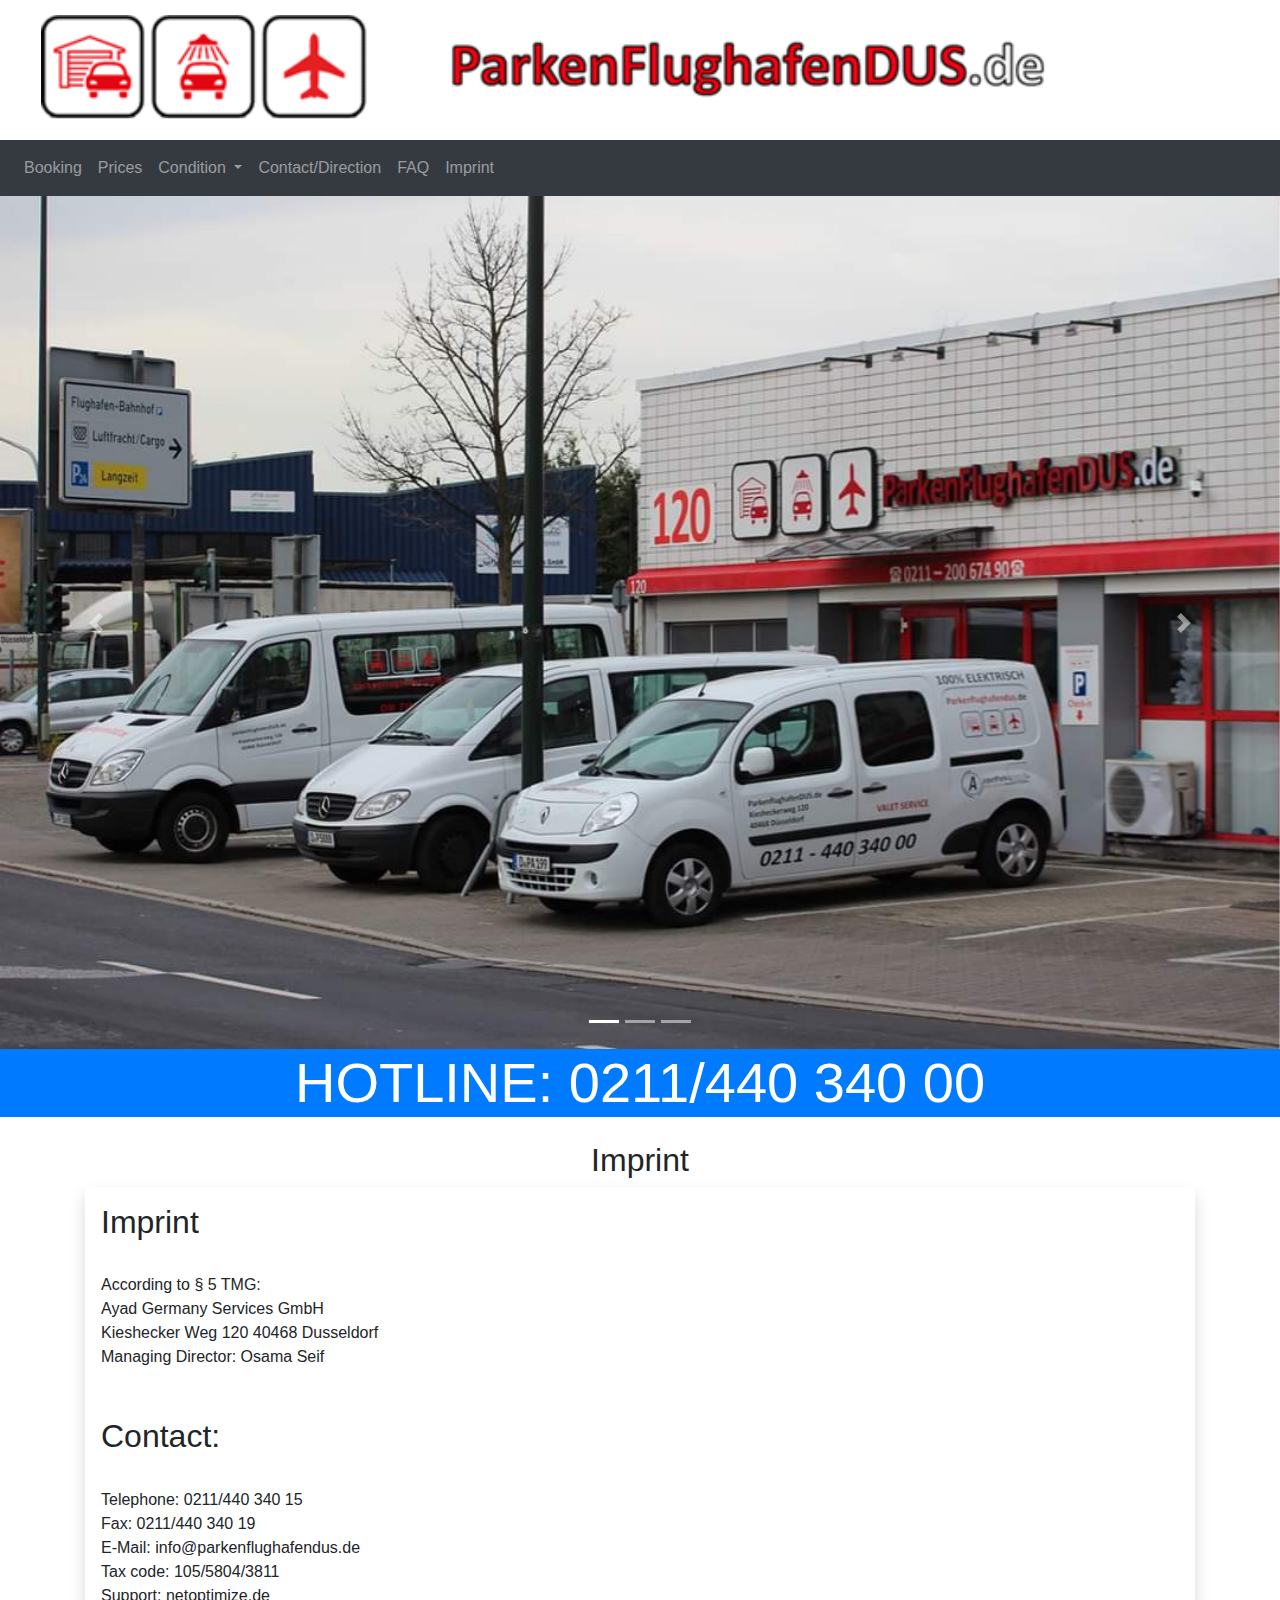
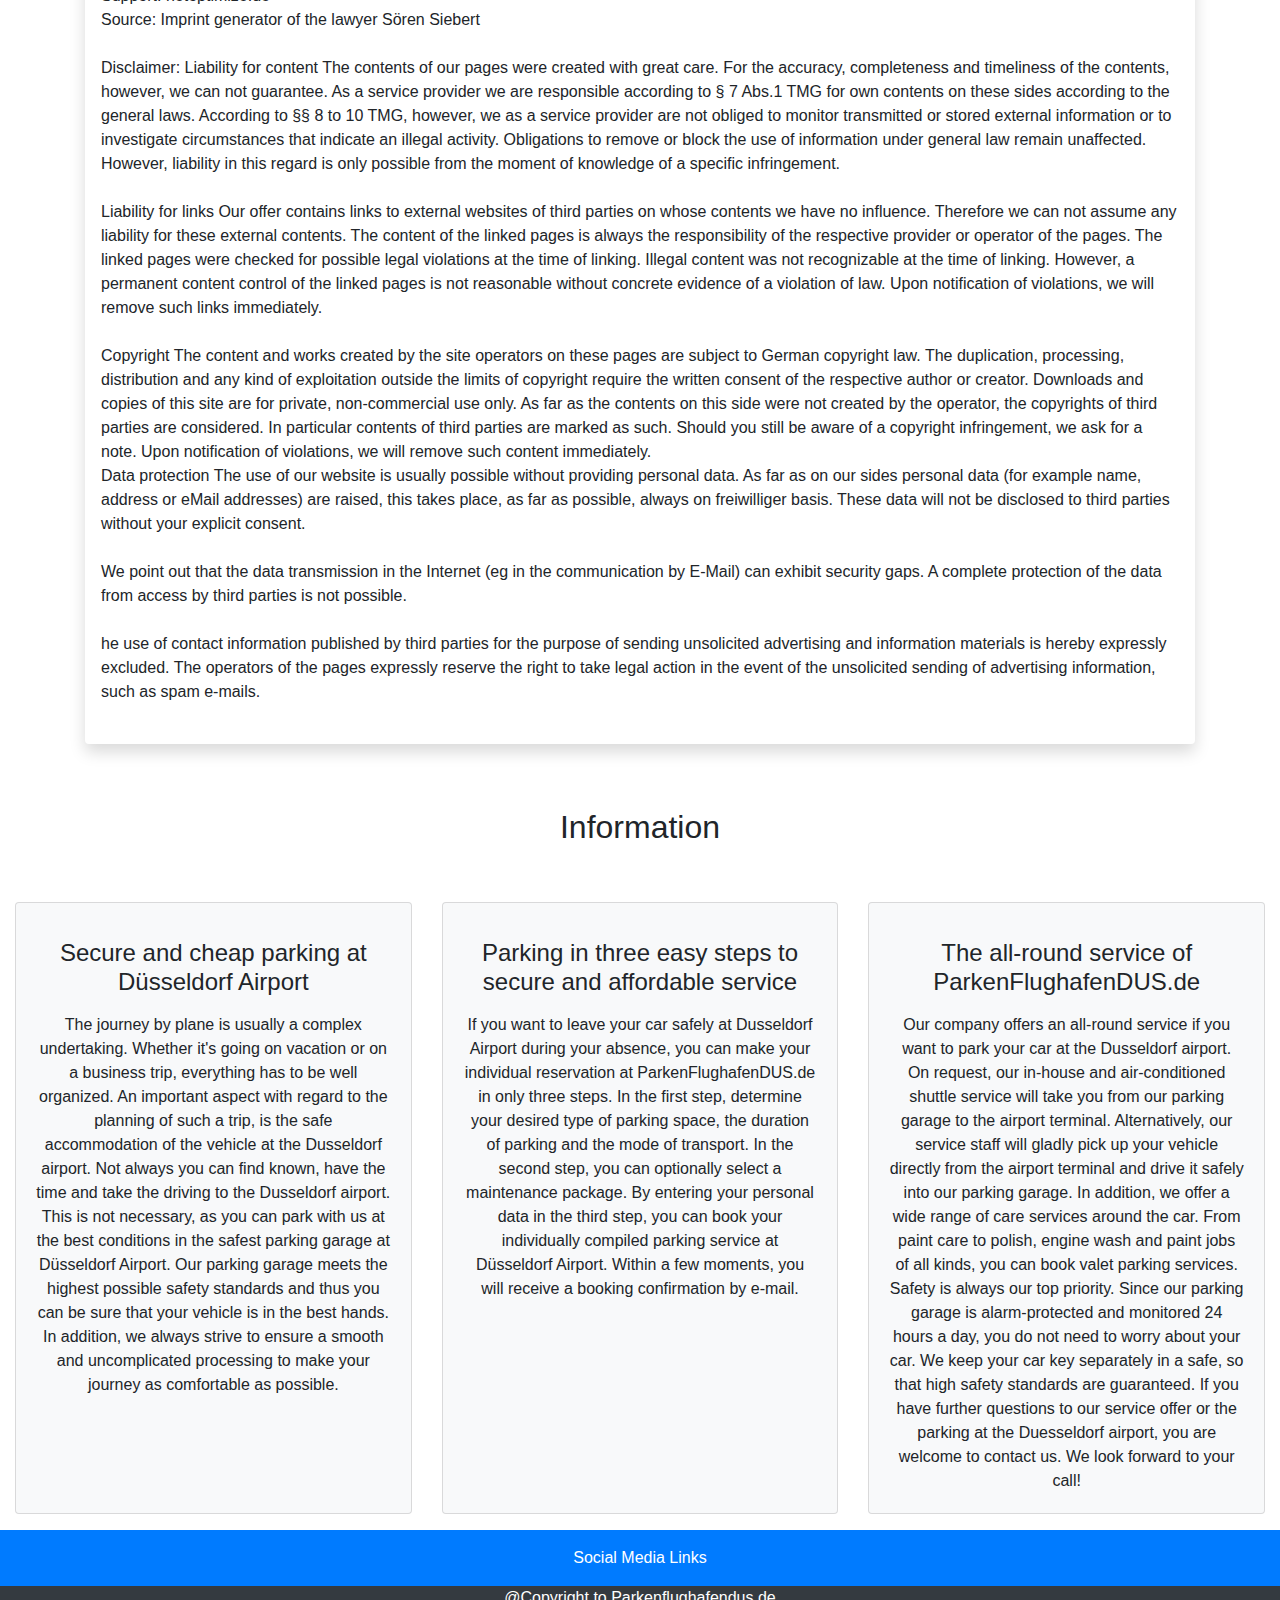
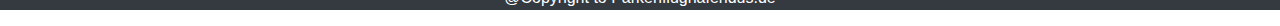
<file: ImprintEn.html>
<!DOCTYPE HTML>
<html>
<head>
	<title>
		Parkenflughafendus
	</title>
	<meta charset="utf-8">
	<meta name="viewport" content="width=device-width, initial-scale=1">
	<link rel="stylesheet" href="https://maxcdn.bootstrapcdn.com/bootstrap/4.4.1/css/bootstrap.min.css">
 
<head>
	<link rel = "stylesheet" type = "text/css" href = "bootstrap.min.css" />
	 <style>
		/* Make the image fully responsive */
		.carousel-inner img {
		  width: 100%;
		  height: 100%;
		}
	</style>

	<body>
		
		<!--Header-->
		<section>
			<div class="container-fluid">
			  <div class="row">
				<div class="col col-lg-4 col-md-4 col-sm"><img src="assets/Logo.png"></div>
				<div class="col col-lg-6 col-md-6 col-sm"><img src="assets/Company Name.png"></div>
			</div>
			</div>	
		</section>
		<!--Header End-->
		
		<!--Navigation Bar-->
		<section>
				<nav class="navbar navbar-expand-sm bg-dark navbar-dark">
		  <!-- Links -->
		  <ul class="navbar-nav">
			<li class="nav-item">
			  <a class="nav-link" href="Index.html">Booking</a>
			</li>
			
			<li class="nav-item">
			  <a class="nav-link" href="Prices.html">Prices</a>
			</li>
			
			<!-- Dropdown -->
			<li class="nav-item dropdown">
			  <a class="nav-link dropdown-toggle" href="#" id="navbardrop" data-toggle="dropdown">
				Condition
			  </a>
			  <div class="dropdown-menu">
				<a class="dropdown-item" href="#">Download</a>
			  </div>
			</li>
			<li class="nav-item">
			  <a class="nav-link" href="Contact us.html">Contact/Direction</a>
			</li>
			<li class="nav-item">
			  <a class="nav-link" href="FAQS.html">FAQ</a>
			</li>
			<li class="nav-item">
			  <a class="nav-link" href="ImprintEn.html">Imprint</a>
			</li>
			
		  </ul>
		</nav>
		  		
		</section>
		<!--Navigation Bar End-->
		
		<!--Booking Form-->
		<section>
		





		
		</section>

		<!--Carisol Images-->
		<section>

			<div id="demo" class="carousel slide" data-ride="carousel">

					<!-- Indicators -->
				  <ul class="carousel-indicators">
					<li data-target="#demo" data-slide-to="0" class="active"></li>
					<li data-target="#demo" data-slide-to="1"></li>
					<li data-target="#demo" data-slide-to="2"></li>
				  </ul>
				  
				  <!-- The slideshow -->
				  <div class="carousel-inner">
					<div class="carousel-item active">
					  <img src="Images/1.jpg" width="1100" height="500">
					</div>
					<div class="carousel-item">
					  <img src="Images/2.jpg" width="1100" height="500">
					</div>
					<div class="carousel-item">
					  <img src="Images/3.jpg"  width="1100" height="500">
					</div>
				  </div>
				  
				  <!-- Left and right controls -->
				  <a class="carousel-control-prev" href="#demo" data-slide="prev">
					<span class="carousel-control-prev-icon"></span>
				  </a>
				  <a class="carousel-control-next" href="#demo" data-slide="next">
					<span class="carousel-control-next-icon"></span>
				  </a>
			</div>
		</section>
		
		<!--Carisol Images End-->
		
		<!--HotLine-->
		<section class="bg-primary text-center text-white">
			<article>
				<h3 class="display-4">HOTLINE: 0211/440 340 00</h3>
			</article>
		</section>
		<!--HotLine End-->
		
		
		
		<!--Imprisum Message-->
		
		<section>
		
		 <div class = "container">
			 <h2 class="text-center pt-3">Imprint</h2>
			 
			 
			 <!--1-->
			 <div class = "shadow p-3 mb-5 bg-white rounded">
					<h2>Imprint</h2><br>
						According to § 5 TMG:<br>
						Ayad Germany Services GmbH<br>
						Kieshecker Weg 120 40468 Dusseldorf<br>
						Managing Director: Osama Seif<br><br><br>
						<h2>Contact:</h2><br>
						Telephone: 0211/440 340 15<br>
						Fax: 0211/440 340 19<br>
						E-Mail: info@parkenflughafendus.de<br>
						Tax code: 105/5804/3811<br>
						Support:  netoptimize.de<br>
						Source: Imprint generator of the lawyer Sören Siebert<br><br>
						
						Disclaimer: Liability for content The contents of our pages were created with great care. 
						For the accuracy, completeness and timeliness of the contents, however, we can not guarantee.
						As a service provider we are responsible according to § 7 Abs.1 TMG for own contents on 
						these sides according to the general laws. According to §§ 8 to 10 TMG, however, we as a service 
						provider are not obliged to monitor transmitted or stored external information or to investigate
						circumstances that indicate an illegal activity. Obligations to remove or block the use of 
						information under general law remain unaffected. However, liability in this regard is only 
						possible from the moment of knowledge of a specific infringement.<br><br>
						
						Liability for links Our offer contains links to external websites of third parties on whose contents 
						we have no influence. Therefore we can not assume any liability for these external contents. 
						The content of the linked pages is always the responsibility of the respective provider or operator of the pages. 
						The linked pages were checked for possible legal violations at the time of linking. 
						Illegal content was not recognizable at the time of linking. However, a permanent content
						control of the linked pages is not reasonable without concrete evidence of a violation of law. 
						Upon notification of violations, we will remove such links immediately.<br><br>
						
						Copyright The content and works created by the site operators on these pages are subject 
						to German copyright law. The duplication, processing, distribution and any kind of exploitation
						outside the limits of copyright require the written consent of the respective author or creator. 
						Downloads and copies of this site are for private, non-commercial use only. As far as the contents on 
						this side were not created by the operator, the copyrights of third parties are considered. 
						In particular contents of third parties are marked as such. Should you still be aware of a 
						copyright infringement, we ask for a note. Upon notification of violations, we will remove such 
						content immediately.<br>
						
						Data protection The use of our website is usually possible without providing personal data. 
						As far as on our sides personal data (for example name, address or eMail addresses) are raised, 
						this takes place, as far as possible, always on freiwilliger basis. These data will not be disclosed 
						to third parties without your explicit consent.<br><br>
						
						We point out that the data transmission in the Internet (eg in the communication by E-Mail) can exhibit security gaps. 
						A complete protection of the data from access by third parties is not possible.<br><br>
		
						he use of contact information published by third parties for the purpose of sending unsolicited 
						advertising and information materials is hereby expressly excluded. The operators of the pages expressly 
						reserve the right to take legal action in the event of the unsolicited sending of advertising information, 
						such as spam e-mails.<br><br>
			 </div>	 
		 </div>
		  
		
		</section>
				
		<!--Imprisum Message End-->
		
		<!--Attention Message-->
		
		<section>
			<div class="container-fluid">
			  <h2 class="text-center pt-3">Information</h2>
			  <div class="card-deck pt-5 pb-3">
				<div class="card bg-light">
				  <div class="card-body text-center">
					<p class="card-text"><h4>Secure and cheap parking at Düsseldorf Airport</h4></p>
					<p class="card-text">The journey by plane is usually a complex undertaking. Whether it's going on vacation or on a business trip, everything has to be well organized. An important aspect with regard to the planning of such a trip, is the safe accommodation of the vehicle at the Dusseldorf airport. Not always you can find known, have the time and take the driving to the Dusseldorf airport. This is not necessary, as you can park with us at the best conditions in the safest parking garage at Düsseldorf Airport. Our parking garage meets the highest possible safety standards and thus you can be sure that your vehicle is in the best hands. In addition, we always strive to ensure a smooth and uncomplicated processing to make your journey as comfortable as possible.</p>
				  </div>
				</div>
				<div class="card bg-light">
				  <div class="card-body text-center">
					<p class="card-text"><h4>Parking in three easy steps to secure and affordable service</h4></p>
					<p class="card-text">If you want to leave your car safely at Dusseldorf Airport during your absence, you can make your individual reservation at ParkenFlughafenDUS.de in only three steps. In the first step, determine your desired type of parking space, the duration of parking and the mode of transport. In the second step, you can optionally select a maintenance package. By entering your personal data in the third step, you can book your individually compiled parking service at Düsseldorf Airport. Within a few moments, you will receive a booking confirmation by e-mail.</p>
				  </div>
				</div>
				<div class="card bg-light">
				  <div class="card-body text-center">
				  <p class="card-text"><h4>The all-round service of ParkenFlughafenDUS.de</h4></p>
					<p class="card-text">Our company offers an all-round service if you want to park your car at the Dusseldorf airport. On request, our in-house and air-conditioned shuttle service will take you from our parking garage to the airport terminal. Alternatively, our service staff will gladly pick up your vehicle directly from the airport terminal and drive it safely into our parking garage. In addition, we offer a wide range of care services around the car. From paint care to polish, engine wash and paint jobs of all kinds, you can book valet parking services. Safety is always our top priority. Since our parking garage is alarm-protected and monitored 24 hours a day, you do not need to worry about your car. We keep your car key separately in a safe, so that high safety standards are guaranteed. If you have further questions to our service offer or the parking at the Duesseldorf airport, you are welcome to contact us. We look forward to your call!</p>
				  </div>
				</div>
				</div>  
			  </div>
			</div>
			
		</section>
			
		<!--Attention Message End-->
		

		<!--Socail Media Icons-->
		<Section>
		<div class="container-fluid bg-primary text-white text-center pt-3 pb-3">
			<article>
				Social Media Links
			</article>
			
			
			
			
			
			
		</div>	
		</section>
		<!--Socail Media Icons End-->
		
		<!--Footer-->
			<section class="text-center bg-dark text-white">
				<p> @Copyright to Parkenflughafendus.de </p>
			</section>
		<!--Footer End-->	
			
			
			<!--All Java Scripts-->
			<script src="https://ajax.googleapis.com/ajax/libs/jquery/3.4.1/jquery.min.js"></script>
			<script src="https://cdnjs.cloudflare.com/ajax/libs/popper.js/1.16.0/umd/popper.min.js"></script>
			<script src="https://maxcdn.bootstrapcdn.com/bootstrap/4.4.1/js/bootstrap.min.js"></script>
			<!--All Java Scripts End-->
			
	</body>
</html>
</file>
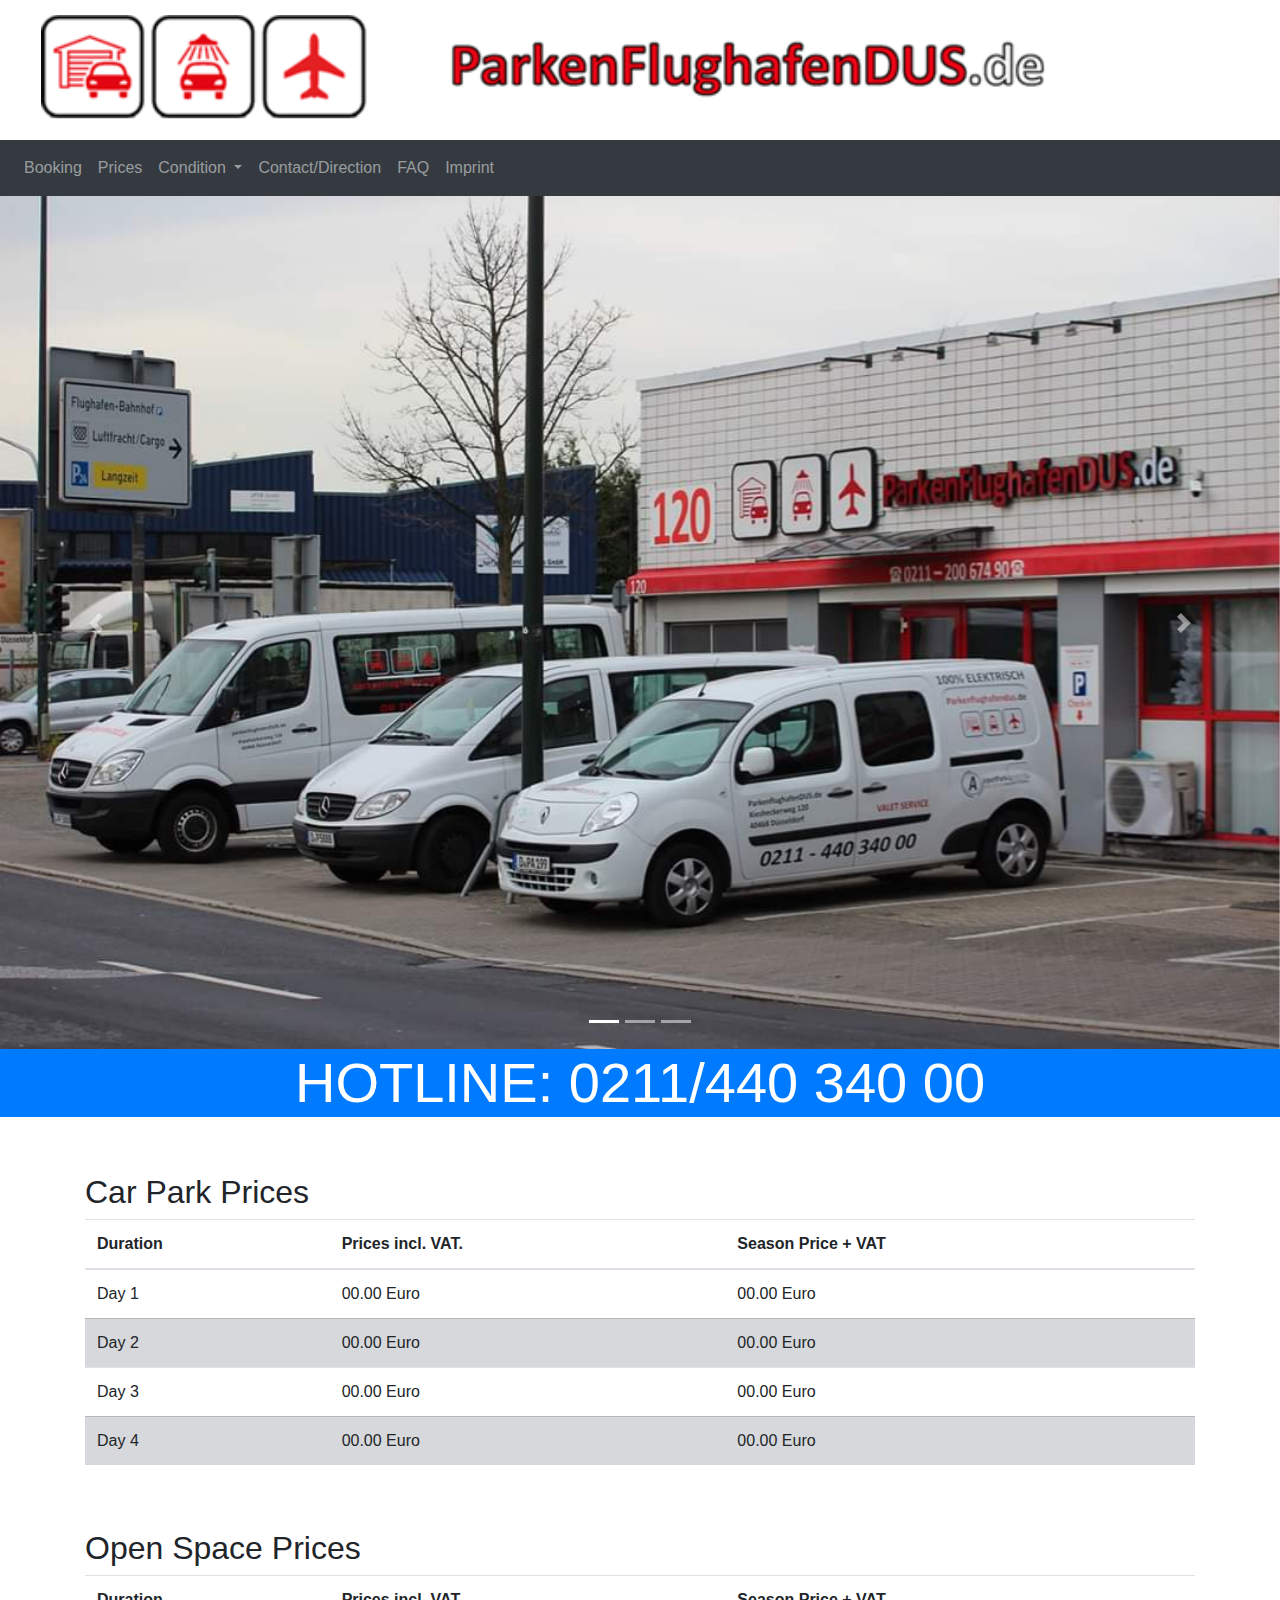
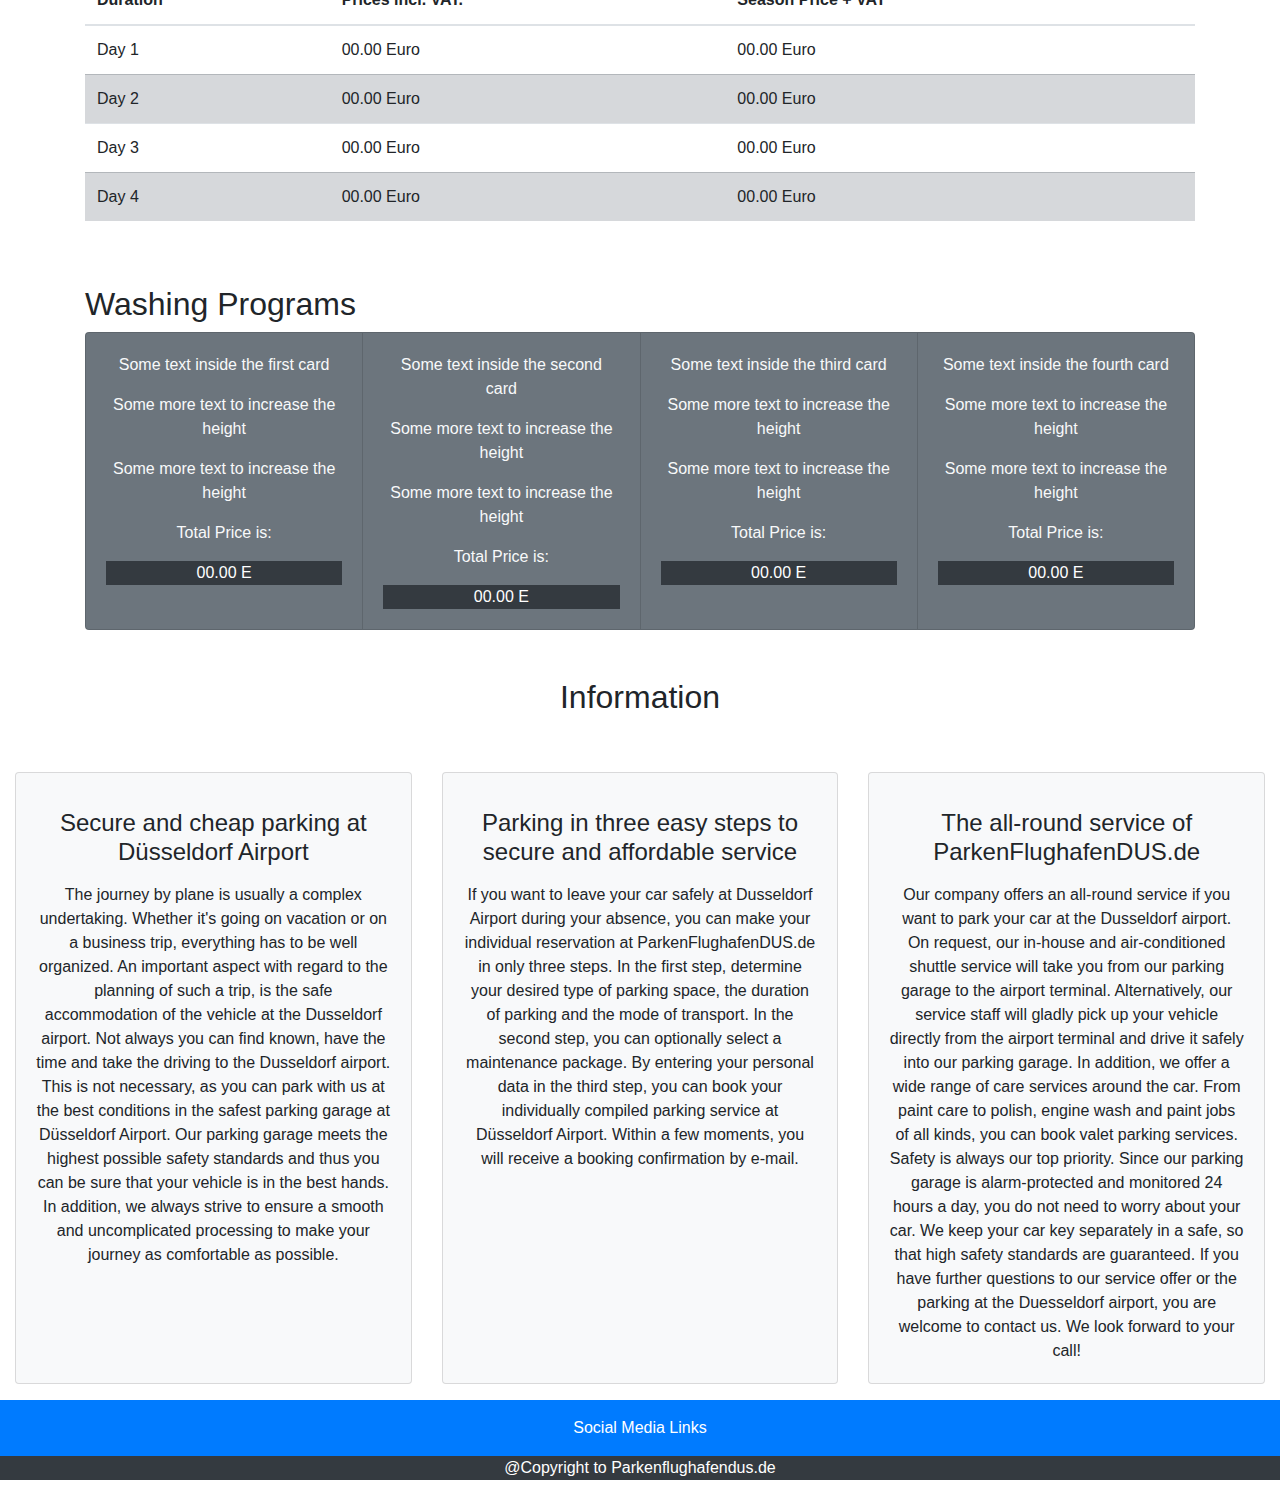
<file: Prices.html>
<!DOCTYPE HTML>
<html>
<head>
	<title>
		Parkenflughafendus
	</title>
	<meta charset="utf-8">
	<meta name="viewport" content="width=device-width, initial-scale=1">
	<link rel="stylesheet" href="https://maxcdn.bootstrapcdn.com/bootstrap/4.4.1/css/bootstrap.min.css">
 
<head>
	<link rel = "stylesheet" type = "text/css" href = "bootstrap.min.css" />
	 <style>
		/* Make the image fully responsive */
		.carousel-inner img {
		  width: 100%;
		  height: 100%;
		}
	</style>

	<body>
		
		<!--Header-->
		<section>
			<div class="container-fluid">
			  <div class="row">
				<div class="col col-lg-4 col-md-4 col-sm"><img src="assets/Logo.png"></div>
				<div class="col col-lg-6 col-md-6 col-sm"><img src="assets/Company Name.png"></div>
			</div>
			</div>	
		</section>
		<!--Header End-->
		
		<!--Navigation Bar-->
		<section>
				<nav class="navbar navbar-expand-sm bg-dark navbar-dark">
		  <!-- Links -->
		  <ul class="navbar-nav">
			<li class="nav-item">
			  <a class="nav-link" href="Index.html">Booking</a>
			</li>
			
			<li class="nav-item">
			  <a class="nav-link" href="Prices.html">Prices</a>
			</li>
			
			<!-- Dropdown -->
			<li class="nav-item dropdown">
			  <a class="nav-link dropdown-toggle" href="#" id="navbardrop" data-toggle="dropdown">
				Condition
			  </a>
			  <div class="dropdown-menu">
				<a class="dropdown-item" href="#">Download</a>
			  </div>
			</li>
			<li class="nav-item">
			  <a class="nav-link" href="Contact us.html">Contact/Direction</a>
			</li>
			<li class="nav-item">
			  <a class="nav-link" href="FAQS.html">FAQ</a>
			</li>
			<li class="nav-item">
			  <a class="nav-link" href="ImprintEn.html">Imprint</a>
			</li>
			
		  </ul>
		</nav>
		  		
		</section>
		<!--Navigation Bar End-->
		
		<!--Booking Form-->
		<section>
		





		
		</section>

		<!--Carisol Images-->
		<section>

			<div id="demo" class="carousel slide" data-ride="carousel">

					<!-- Indicators -->
				  <ul class="carousel-indicators">
					<li data-target="#demo" data-slide-to="0" class="active"></li>
					<li data-target="#demo" data-slide-to="1"></li>
					<li data-target="#demo" data-slide-to="2"></li>
				  </ul>
				  
				  <!-- The slideshow -->
				  <div class="carousel-inner">
					<div class="carousel-item active">
					  <img src="Images/1.jpg" width="1100" height="500">
					</div>
					<div class="carousel-item">
					  <img src="Images/2.jpg" width="1100" height="500">
					</div>
					<div class="carousel-item">
					  <img src="Images/3.jpg"  width="1100" height="500">
					</div>
				  </div>
				  
				  <!-- Left and right controls -->
				  <a class="carousel-control-prev" href="#demo" data-slide="prev">
					<span class="carousel-control-prev-icon"></span>
				  </a>
				  <a class="carousel-control-next" href="#demo" data-slide="next">
					<span class="carousel-control-next-icon"></span>
				  </a>
			</div>
		</section>
		
		<!--Carisol Images End-->
		
		<!--HotLine-->
		<section class="bg-primary text-center text-white">
			<article>
				<h3 class="display-4">HOTLINE: 0211/440 340 00</h3>
			</article>
		</section>
		<!--HotLine End-->
		
		<!--Car Park Prices-->
		<section>
		
			<div class="container pt-5 pb-5">
			  <h2>Car Park Prices</h2>
			  <table class="table">
				<thead>
				  <tr>
					<th>Duration</th>
					<th>Prices incl. VAT.</th>
					<th>Season Price + VAT</th>
				  </tr>
				</thead>
				<tbody>
				  <tr>
					<td>Day 1</td>
					<td>00.00 Euro</td>
					<td>00.00 Euro</td>
				  </tr>      
				  
				  <tr class="table-secondary">
					<td>Day 2</td>
					<td>00.00 Euro</td>
					<td>00.00 Euro</td>
				  </tr>
				  
				  <tr>
					<td>Day 3</td>
					<td>00.00 Euro</td>
					<td>00.00 Euro</td>
				  </tr>      
				  
				  <tr class="table-secondary">
					<td>Day 4</td>
					<td>00.00 Euro</td>
					<td>00.00 Euro</td>
				  </tr>
				  
				</tbody>
			  </table>
			</div>

		
		</section>
		
		<!--Car Park Prices End-->
		
		<!--Open Space Prices-->
		
		<section>
		
			<div class="container pb-5">
			  <h2>Open Space Prices</h2>
			  <table class="table">
				<thead>
				  <tr>
					<th>Duration</th>
					<th>Prices incl. VAT.</th>
					<th>Season Price + VAT</th>
				  </tr>
				</thead>
				<tbody>
				  <tr>
					<td>Day 1</td>
					<td>00.00 Euro</td>
					<td>00.00 Euro</td>
				  </tr>      
				  
				  <tr class="table-secondary">
					<td>Day 2</td>
					<td>00.00 Euro</td>
					<td>00.00 Euro</td>
				  </tr>
				  
				  <tr>
					<td>Day 3</td>
					<td>00.00 Euro</td>
					<td>00.00 Euro</td>
				  </tr>      
				  
				  <tr class="table-secondary">
					<td>Day 4</td>
					<td>00.00 Euro</td>
					<td>00.00 Euro</td>
				  </tr>
				  
				</tbody>
			  </table>
			</div>

		
		</section>
		
		<!--Open Space Prices End-->
		
		<!--Washing Programs-->
		
		<section>
		
		 <div class="container">
			  <h2>Washing Programs</h2>
			  <div class="card-group">
				<div class="card bg-secondary text-light">
				  <div class="card-body text-center">
					<p class="card-text">Some text inside the first card</p>
					<p class="card-text">Some more text to increase the height</p>
					<p class="card-text">Some more text to increase the height</p>
					<p class="card-text">Total Price is:</p>
					<p class="card-text bg-dark text-white">00.00 E</p>
				  </div>
				</div>
				<div class="card bg-secondary text-light">
				  <div class="card-body text-center">
					<p class="card-text">Some text inside the second card</p>
					<p class="card-text">Some more text to increase the height</p>
					<p class="card-text">Some more text to increase the height</p>
					<p class="card-text">Total Price is:</p>
					<p class="card-text bg-dark text-white">00.00 E</p>
				  </div>
				</div>
				<div class="card bg-secondary text-light">
				  <div class="card-body text-center">
					<p class="card-text">Some text inside the third card</p>
					<p class="card-text">Some more text to increase the height</p>
					<p class="card-text">Some more text to increase the height</p>
					<p class="card-text">Total Price is:</p>
					<p class="card-text bg-dark text-white">00.00 E</p>
				  </div>
				</div>
				<div class="card bg-secondary text-light">
				  <div class="card-body text-center">
					<p class="card-text">Some text inside the fourth card</p>
					<p class="card-text">Some more text to increase the height</p>
					<p class="card-text">Some more text to increase the height</p>
					<p class="card-text">Total Price is:</p>
					<p class="card-text bg-dark text-white">00.00 E</p>
				  </div>
				</div>  
			  </div>
			</div>
		
		</section>
		
		<!--Washing Programs End-->
		
		<!--Attention Message-->
		
		<section>
			<div class="container-fluid">
			  <h2 class="text-center pt-5">Information</h2>
			  <div class="card-deck pt-5 pb-3">
				<div class="card bg-light">
				  <div class="card-body text-center">
					<p class="card-text"><h4>Secure and cheap parking at Düsseldorf Airport</h4></p>
					<p class="card-text">The journey by plane is usually a complex undertaking. Whether it's going on vacation or on a business trip, everything has to be well organized. An important aspect with regard to the planning of such a trip, is the safe accommodation of the vehicle at the Dusseldorf airport. Not always you can find known, have the time and take the driving to the Dusseldorf airport. This is not necessary, as you can park with us at the best conditions in the safest parking garage at Düsseldorf Airport. Our parking garage meets the highest possible safety standards and thus you can be sure that your vehicle is in the best hands. In addition, we always strive to ensure a smooth and uncomplicated processing to make your journey as comfortable as possible.</p>
				  </div>
				</div>
				<div class="card bg-light">
				  <div class="card-body text-center">
					<p class="card-text"><h4>Parking in three easy steps to secure and affordable service</h4></p>
					<p class="card-text">If you want to leave your car safely at Dusseldorf Airport during your absence, you can make your individual reservation at ParkenFlughafenDUS.de in only three steps. In the first step, determine your desired type of parking space, the duration of parking and the mode of transport. In the second step, you can optionally select a maintenance package. By entering your personal data in the third step, you can book your individually compiled parking service at Düsseldorf Airport. Within a few moments, you will receive a booking confirmation by e-mail.</p>
				  </div>
				</div>
				<div class="card bg-light">
				  <div class="card-body text-center">
				  <p class="card-text"><h4>The all-round service of ParkenFlughafenDUS.de</h4></p>
					<p class="card-text">Our company offers an all-round service if you want to park your car at the Dusseldorf airport. On request, our in-house and air-conditioned shuttle service will take you from our parking garage to the airport terminal. Alternatively, our service staff will gladly pick up your vehicle directly from the airport terminal and drive it safely into our parking garage. In addition, we offer a wide range of care services around the car. From paint care to polish, engine wash and paint jobs of all kinds, you can book valet parking services. Safety is always our top priority. Since our parking garage is alarm-protected and monitored 24 hours a day, you do not need to worry about your car. We keep your car key separately in a safe, so that high safety standards are guaranteed. If you have further questions to our service offer or the parking at the Duesseldorf airport, you are welcome to contact us. We look forward to your call!</p>
				  </div>
				</div>
				</div>  
			  </div>
			</div>
			
		</section>
			
		<!--Attention Message End-->
		

		<!--Socail Media Icons-->
		<Section>
		<div class="container-fluid bg-primary text-white text-center pt-3 pb-3">
			<article>
				Social Media Links
			</article>
			
			
			
			
			
			
		</div>	
		</section>
		<!--Socail Media Icons End-->
		
		<!--Footer-->
			<section class="text-center bg-dark text-white">
				<p> @Copyright to Parkenflughafendus.de </p>
			</section>
		<!--Footer End-->	
			
			
			<!--All Java Scripts-->
			<script src="https://ajax.googleapis.com/ajax/libs/jquery/3.4.1/jquery.min.js"></script>
			<script src="https://cdnjs.cloudflare.com/ajax/libs/popper.js/1.16.0/umd/popper.min.js"></script>
			<script src="https://maxcdn.bootstrapcdn.com/bootstrap/4.4.1/js/bootstrap.min.js"></script>
			<!--All Java Scripts End-->
			
	</body>
</html>
</file>
<file: CSS/Radiocard.css>
/**
  Default Markup
**/

body {
  background: #F0E5E1 ;
}

.container {
  max-width: 900px;
  margin: 0 auto;
}


/**
  Component
**/

label {
    width: 100%;
}

.card-input-element {
    display: none;
}

.card-input {
    margin: 10px;
    padding: 00px;
}

.card-input:hover {
    cursor: pointer;
}

.card-input-element:checked + .card-input {
     box-shadow: 0 0 1px 1px #2ecc71;
 }
</file>
